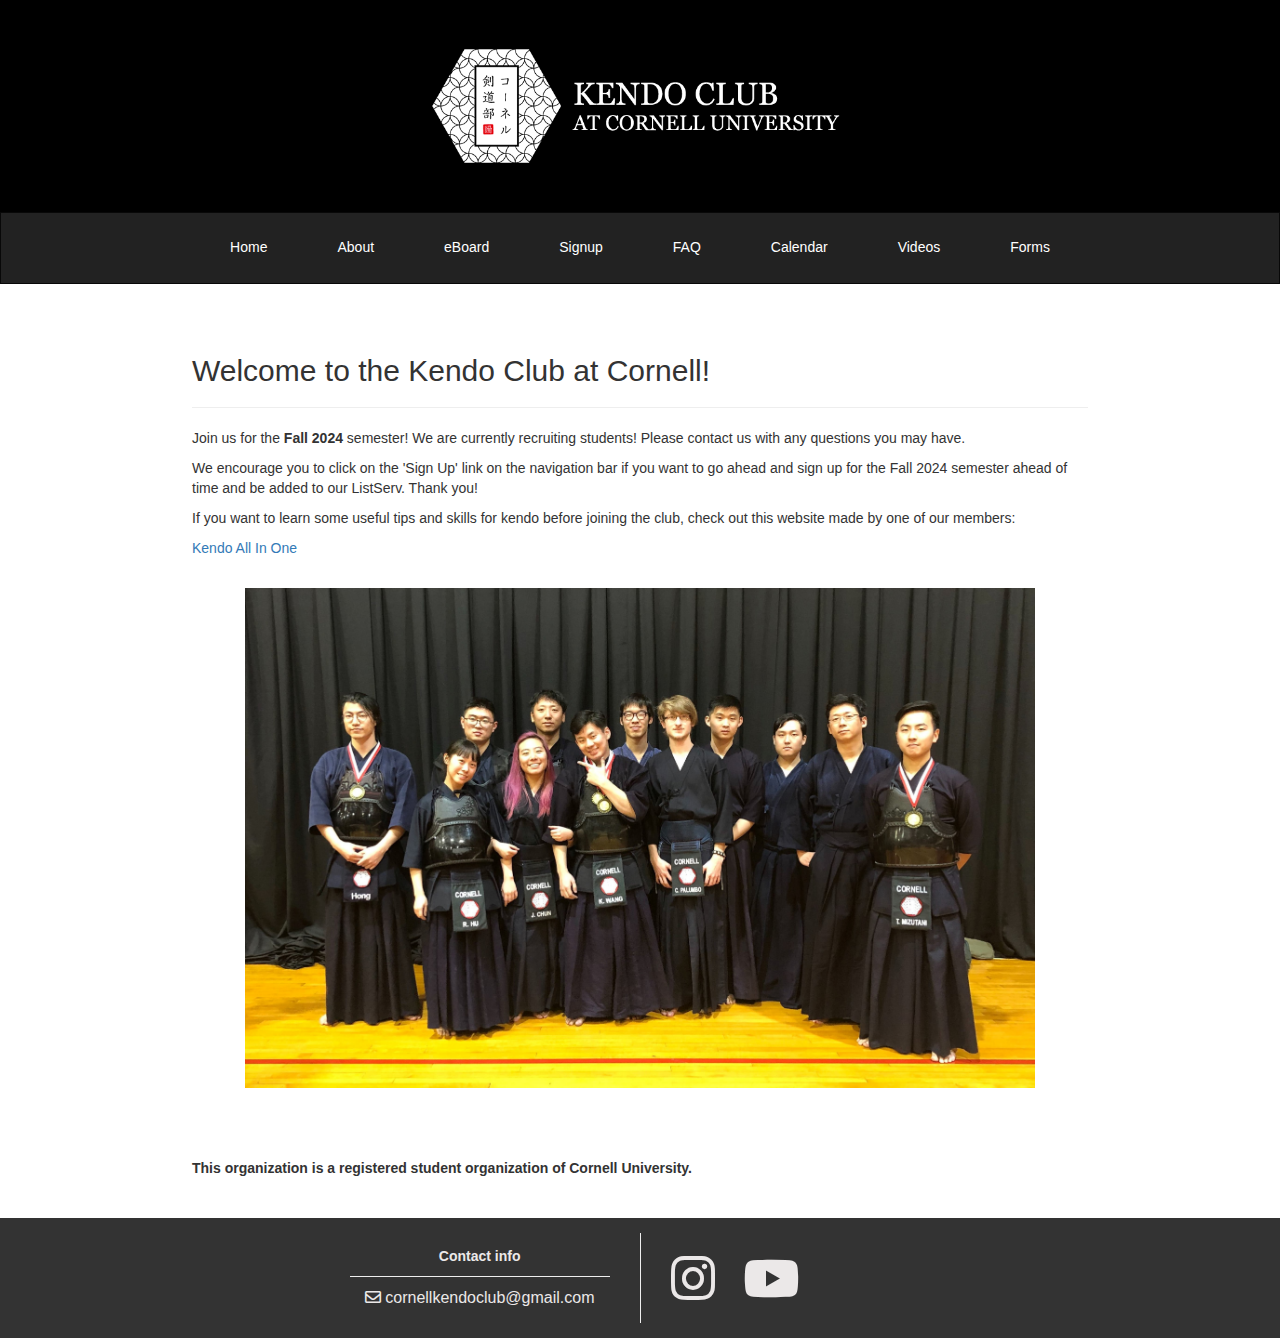
<file: index.html>
<!DOCTYPE html>
<html lang=en>
<head>
	<meta charset=UTF-8>
	<meta name="viewport" content="width=device-width, initial-scale=1">
	<meta name='description' content='Cornell Kendo Club'>
	<meta name='keywords' content='Cornell, kendo, club, Ithaca, martial arts, students, activity'>
	<meta name='theme-color' content='black'>
	<meta name='author' content='MacKenzie Harnett, Jeong Hyun Lee'>
	<link rel="icon" href="images/Favicon_Logos/favicon_image.png">

	<style>
	hr,img{border:0}h2,hr{margin-top:20px}h2,ul{margin-bottom:10px}.navbar,.navbar-toggle,body,header,ul{position:relative}button,footer a,h2{color:inherit}a,footer a{text-decoration:none}html{font-family:sans-serif;-webkit-text-size-adjust:100%;-ms-text-size-adjust:100%}footer,header,main,nav{display:block}a{background-color:transparent;color:#337ab7}b{font-weight:700}img{vertical-align:middle}hr{height:0;-webkit-box-sizing:content-box;-moz-box-sizing:content-box;box-sizing:content-box;margin-bottom:20px;border-top:1px solid #eee}button{margin:0;font:inherit;overflow:visible;text-transform:none;-webkit-appearance:button}button::-moz-focus-inner{padding:0;border:0}.container-fluid,.navbar-collapse{padding-right:15px;padding-left:15px}*,:after,:before{-webkit-box-sizing:border-box;-moz-box-sizing:border-box;box-sizing:border-box}html{font-size:10px}body{margin:0;font-family:"Helvetica Neue",Helvetica,Arial,sans-serif;font-size:14px;line-height:1.42857143;color:#333;background-color:#fff}button,h2{font-family:inherit}button{font-size:inherit;line-height:inherit}h2{font-weight:500;line-height:1.1;font-size:30px}p{margin:0 0 10px}.small{font-size:85%}ul{margin-top:0}.container-fluid{margin-right:auto;margin-left:auto}.collapse{display:none}.navbar{min-height:50px;margin-bottom:20px;border:1px solid transparent}.navbar-collapse{overflow-x:visible;-webkit-overflow-scrolling:touch;border-top:1px solid transparent;-webkit-box-shadow:inset 0 1px 0 rgba(255,255,255,.1);box-shadow:inset 0 1px 0 rgba(255,255,255,.1)}.container-fluid>.navbar-collapse,.container-fluid>.navbar-header{margin-right:-15px;margin-left:-15px}@media (min-width:768px){.navbar{border-radius:4px}.navbar-header{float:left}.navbar-collapse{width:auto;border-top:0;-webkit-box-shadow:none;box-shadow:none}.navbar-collapse.collapse{display:block!important;height:auto!important;padding-bottom:0;overflow:visible!important}.container-fluid>.navbar-collapse,.container-fluid>.navbar-header{margin-right:0;margin-left:0}}.navbar-toggle{float:right;padding:9px 10px;margin-top:8px;margin-right:15px;margin-bottom:8px;background-color:transparent;background-image:none;border:1px solid transparent;border-radius:4px}.navbar-toggle .icon-bar{display:block;width:22px;height:2px;border-radius:1px}.navbar-toggle .icon-bar+.icon-bar{margin-top:4px}@media (min-width:768px){.navbar-toggle{display:none}}.navbar-inverse{background-color:#222;border-color:#080808}.navbar-inverse .navbar-toggle{border-color:#333}.navbar-inverse .navbar-toggle .icon-bar{background-color:#fff}.navbar-inverse .navbar-collapse{border-color:#101010}.container-fluid:after,.container-fluid:before,.navbar-collapse:after,.navbar-collapse:before,.navbar-header:after,.navbar-header:before,.navbar:after,.navbar:before{display:table;content:" "}footer,ul{bottom:0;display:flex}#banner,li a{display:block}.container-fluid:after,.navbar-collapse:after,.navbar-header:after,.navbar:after{clear:both}@-ms-viewport{width:device-width}*{border-radius:0!important;-moz-border-radius:0!important}body,html{width:100%;padding:0}html{height:100%}body{padding-bottom:150px;min-height:100%}header{background-color:#000;padding-top:30px}ul{top:0;height:60px;list-style-type:none;padding:0}li a{font:helvetica;padding:14px 25px;text-decoration:none!important;color:#fff!important}nav li{margin:0;padding:10px;display:table-cell;float:left}footer{margin-bottom:0;padding:10px;position:absolute;width:100%;height:120px;background:#333;align-items:center;justify-content:center}footer hr{width:259.67px}.content{width:70%;max-width:960px;margin:auto}#banner-container{margin-bottom:30px;max-width:600px}#banner{width:80%;max-width:760px;object-fit:contain;margin:auto}.navbar .content{width:auto;display:table}.page-title{color:#333;margin-top:70px}footer.small{display:none}.footer-text{color:#ebe8e8;font-family:Helvetica;margin:10px 0}#email{font-size:12pt}.fa-facebook,.fa-youtube{font-size:30pt}@media (max-width:947px) and (min-width:768px){li a{padding:14px 10px}}@media (max-width:768px){ul{display:block}header{padding-top:15px}#banner{width:100%}#banner-container{margin-bottom:15px}}@media (max-width:620px){footer{display:none}footer.small{display:flex;font-size:14px}footer hr{width:240.44px}#email{font-size:11pt}.fa-facebook,.fa-youtube{font-size:18pt}}
	</style>

	<link rel="preload" href="https://maxcdn.bootstrapcdn.com/bootstrap/3.3.7/css/bootstrap.min.css" as="style" onload="this.onload=null;this.rel='stylesheet'">
	<link rel="preload" href="https://use.fontawesome.com/releases/v5.8.2/css/all.css" as="style" onload="this.onload=null;this.rel='stylesheet'">
	<link rel="preload" href="styles/all.min.css" as="style" onload="this.onload=null;this.rel='stylesheet'">
	<noscript>
		<link rel="stylesheet" type="text/css" href="https://maxcdn.bootstrapcdn.com/bootstrap/3.3.7/css/bootstrap.min.css" integrity="sha384-BVYiiSIFeK1dGmJRAkycuHAHRg32OmUcww7on3RYdg4Va+PmSTsz/K68vbdEjh4u" crossorigin="anonymous">
		<link rel="stylesheet" type="text/css" href="https://use.fontawesome.com/releases/v5.8.2/css/all.css" integrity="sha384-lKuwvrZot6UHsBSfcMvOkWwlCMgc0TaWr+30HWe3a4ltaBwTZhyTEggF5tJv8tbt" crossorigin="anonymous">
		<link rel="stylesheet" type="text/css" href="styles/all.min.css">
	</noscript>
	<script>!function(t){"use strict";t.loadCSS||(t.loadCSS=function(){});var e=loadCSS.relpreload={};if(e.support=function(){var e;try{e=t.document.createElement("link").relList.supports("preload")}catch(t){e=!1}return function(){return e}}(),e.bindMediaToggle=function(t){var e=t.media||"all";function a(){t.media=e}t.addEventListener?t.addEventListener("load",a):t.attachEvent&&t.attachEvent("onload",a),setTimeout(function(){t.rel="stylesheet",t.media="only x"}),setTimeout(a,3e3)},e.poly=function(){if(!e.support())for(var a=t.document.getElementsByTagName("link"),n=0;n<a.length;n++){var o=a[n];"preload"!==o.rel||"style"!==o.getAttribute("as")||o.getAttribute("data-loadcss")||(o.setAttribute("data-loadcss",!0),e.bindMediaToggle(o))}},!e.support()){e.poly();var a=t.setInterval(e.poly,500);t.addEventListener?t.addEventListener("load",function(){e.poly(),t.clearInterval(a)}):t.attachEvent&&t.attachEvent("onload",function(){e.poly(),t.clearInterval(a)})}"undefined"!=typeof exports?exports.loadCSS=loadCSS:t.loadCSS=loadCSS}("undefined"!=typeof global?global:this);
	</script>

	<script type='text/javascript' src="https://ajax.googleapis.com/ajax/libs/jquery/3.3.1/jquery.min.js" defer></script>
	<script src="https://maxcdn.bootstrapcdn.com/bootstrap/3.3.7/js/bootstrap.min.js" integrity="sha384-Tc5IQib027qvyjSMfHjOMaLkfuWVxZxUPnCJA7l2mCWNIpG9mGCD8wGNIcPD7Txa" crossorigin="anonymous" defer></script>

	<meta property="og:title" content="Cornell Kendo Club">
	<meta property="og:type" content="website">
	<meta property="og:url" content="">
	<meta property="og:image" content="images/Favicon_Logos/logo2.png">
    <title>Home | Cornell Kendo Club</title>
</head>

<body>
	<header>
		<div class="content" id='banner-container'>
			<img id="banner" src="images/banner_optimized.png" alt="banner">
		</div>
		<nav class="navbar navbar-inverse">
			<div class="container-fluid">
				<div class="navbar-header">
					<button type="button" class="navbar-toggle" data-toggle="collapse" data-target="#myNavbar">
						<span class="icon-bar"></span>
						<span class="icon-bar"></span>
						<span class="icon-bar"></span>
					</button>
				</div>
				<div class="collapse navbar-collapse" id="myNavbar">
					<div class="content">
						<ul>
							<li><a href="index.html">Home</a></li>
							<li><a href="about.html">About</a></li>
							<li><a href="eboard.html">eBoard</a></li>
							<li><a href="https://forms.gle/M6DQ3hEpgNvjr6v59" target="_blank">Signup</a></li>
							<li><a href="faq.html">FAQ</a></li>
							<li><a href="calendar.html">Calendar</a></li>
							<li><a href="https://www.youtube.com/channel/UC7Iqv7rdZycY0WpknVnVzFQ" target="_blank">Videos</a></li>
							<li><a href="forms.html">Forms</a></li>
						</ul>
					</div>
				</div>
			</div>
		</nav>
	</header>

	<main>
		<div class="content">
			<h2 class="page-title">Welcome to the Kendo Club at Cornell!</h2>

			<hr />
			<p>Join us for the <strong>Fall 2024</strong> semester! We are currently recruiting students! Please contact us with any questions you may have. </p> <!-- Add info about first practice here. Eg: Our first practice will be on <strong>Saturday, September 14th, 10am-12pm at the Appel Commons 303 Multipurpose Room</strong>, we hope to see you all there!-->

			<p>We encourage you to click on the 'Sign Up' link on the navigation bar if you want to go ahead and sign up for the Fall 2024 semester ahead of time and be added to our ListServ. Thank you!</p>
			<p>If you want to learn some useful tips and skills for kendo before joining the club, check out this website made by one of our members:</p>
			<a href = "https://kendoaio.vercel.app">Kendo All In One</a>	
			<b></b>
			<p><img alt="group photo" src="images/group.jpg" style="max-height: 500px; height: 100%; width: 100%; object-fit: contain; margin-top: 30px" /></p>
			<p>&nbsp;</p>
			<p>&nbsp;</p>
			<p><b>This organization is a registered student organization of Cornell University.</b></p>
		</div>
	</main>

	<footer>
        <div class="footer-left">
            <center>
                <p class='footer-text'><b>Contact info</b></p>
                <hr style="margin:10px 0px">
                <p></p>
                <p class='footer-text' id="email"><a href="mailto:cornellkendoclub@gmail.com" target="_blank" data-toggle="tooltip" title="Email" data-placement="left"><i class="far fa-envelope"></i> cornellkendoclub@gmail.com</a></p>
            </center>
        </div>
        <div class="vertical-line">
        </div>
        <div class="footer-right">
			<p class='footer-text'><a href="https://www.instagram.com/cornell_kendo/" target="_blank" data-toggle="tooltip" title="Instagram" data-placement="bottom"><i class="fab fa-instagram" style="font-size:50px;"></i></a>
                <span style="padding-right: 25px"></span><a href="https://www.youtube.com/channel/UC7Iqv7rdZycY0WpknVnVzFQ" target="_blank" data-toggle="tooltip" title="Youtube" data-placement="bottom"><i class="fab fa-youtube" style="font-size:50px;"></i></a>
            </p>
        </div>
    </footer>

    <footer class="small">
        <center>
            <p class='footer-text'><b>Contact info</b></p>
            <hr style="margin:10px 0px">
            <p></p>
            <p class='footer-text' id="email"><a href="mailto:cornellkendoclub@gmail.com" target="_blank" data-toggle="tooltip" title="Email" data-placement="left"><i class="far fa-envelope"></i> cornellkendoclub@gmail.com</a></p>
            <p></p>
			<p class='footer-text'><a href="https://www.instagram.com/cornell_kendo/" target="_blank" data-toggle="tooltip" title="Instagram" data-placement="left"><i class="fab fa-instagram"></i></a>
            <span style="padding-right: 25px"></span><a href="https://www.youtube.com/channel/UC7Iqv7rdZycY0WpknVnVzFQ" target="_blank" data-toggle="tooltip" title="Youtube" data-placement="right"><i class="fab fa-youtube"></i></a>
            <p></p>
						</p>
        </center>
    </footer>
    <script>
        window.addEventListener('DOMContentLoaded', function() {
            $('[data-toggle="tooltip"]').tooltip();
        });
    </script>
</body>
</html>
</file>
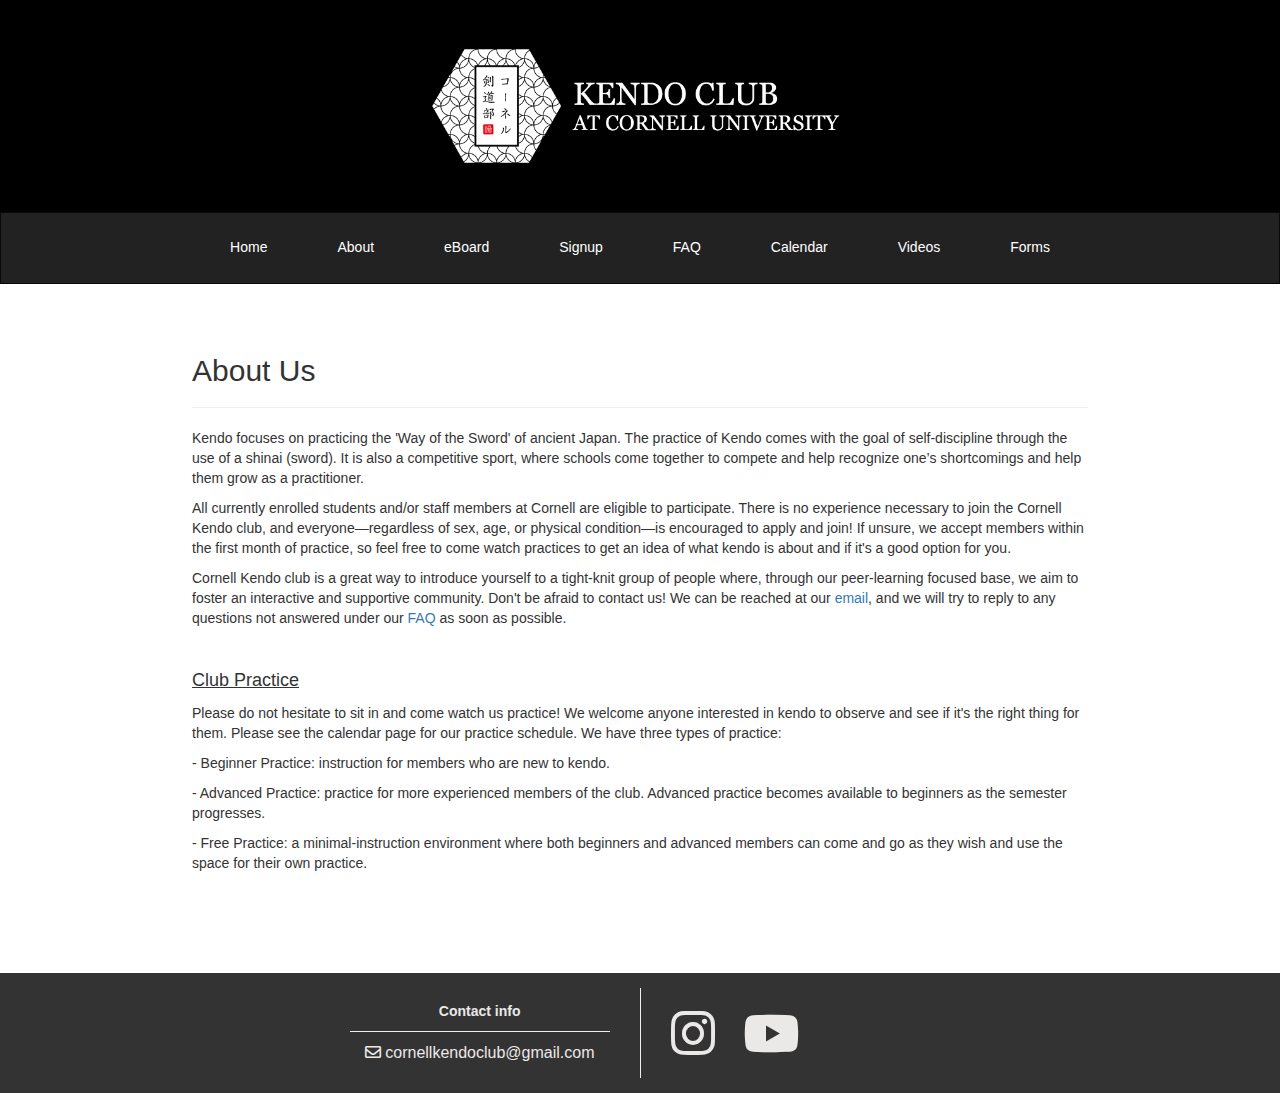
<file: about.html>
<!DOCTYPE html>
<html lang=en>
<head>
    <meta charset=UTF-8>
	<meta name="viewport" content="width=device-width, initial-scale=1">
	<meta name='description' content='Cornell Kendo Club'>
	<meta name='keywords' content='Cornell, kendo, club, Ithaca, martial arts, students, activity'>
	<meta name='theme-color' content='black'>
	<meta name='author' content='MacKenzie Harnett, Jeong Hyun Lee'>
	<link rel="icon" href="images/Favicon_Logos/favicon_image.png">

    <style>
    hr,img{border:0}h2,hr{margin-top:20px}h2,ul{margin-bottom:10px}.navbar,.navbar-toggle,body,header,ul{position:relative}button,footer a,h2{color:inherit}a,footer a{text-decoration:none}html{font-family:sans-serif;-webkit-text-size-adjust:100%;-ms-text-size-adjust:100%}footer,header,main,nav{display:block}a{background-color:transparent;color:#337ab7}b{font-weight:700}img{vertical-align:middle}hr{height:0;-webkit-box-sizing:content-box;-moz-box-sizing:content-box;box-sizing:content-box;margin-bottom:20px;border-top:1px solid #eee}button{margin:0;font:inherit;overflow:visible;text-transform:none;-webkit-appearance:button}button::-moz-focus-inner{padding:0;border:0}.container-fluid,.navbar-collapse{padding-right:15px;padding-left:15px}*,:after,:before{-webkit-box-sizing:border-box;-moz-box-sizing:border-box;box-sizing:border-box}html{font-size:10px}body{margin:0;font-family:"Helvetica Neue",Helvetica,Arial,sans-serif;font-size:14px;line-height:1.42857143;color:#333;background-color:#fff}button,h2{font-family:inherit}button{font-size:inherit;line-height:inherit}h2{font-weight:500;line-height:1.1;font-size:30px}p{margin:0 0 10px}.small{font-size:85%}ul{margin-top:0}.container-fluid{margin-right:auto;margin-left:auto}.collapse{display:none}.navbar{min-height:50px;margin-bottom:20px;border:1px solid transparent}.navbar-collapse{overflow-x:visible;-webkit-overflow-scrolling:touch;border-top:1px solid transparent;-webkit-box-shadow:inset 0 1px 0 rgba(255,255,255,.1);box-shadow:inset 0 1px 0 rgba(255,255,255,.1)}.container-fluid>.navbar-collapse,.container-fluid>.navbar-header{margin-right:-15px;margin-left:-15px}@media (min-width:768px){.navbar{border-radius:4px}.navbar-header{float:left}.navbar-collapse{width:auto;border-top:0;-webkit-box-shadow:none;box-shadow:none}.navbar-collapse.collapse{display:block!important;height:auto!important;padding-bottom:0;overflow:visible!important}.container-fluid>.navbar-collapse,.container-fluid>.navbar-header{margin-right:0;margin-left:0}}.navbar-toggle{float:right;padding:9px 10px;margin-top:8px;margin-right:15px;margin-bottom:8px;background-color:transparent;background-image:none;border:1px solid transparent;border-radius:4px}.navbar-toggle .icon-bar{display:block;width:22px;height:2px;border-radius:1px}.navbar-toggle .icon-bar+.icon-bar{margin-top:4px}@media (min-width:768px){.navbar-toggle{display:none}}.navbar-inverse{background-color:#222;border-color:#080808}.navbar-inverse .navbar-toggle{border-color:#333}.navbar-inverse .navbar-toggle .icon-bar{background-color:#fff}.navbar-inverse .navbar-collapse{border-color:#101010}.container-fluid:after,.container-fluid:before,.navbar-collapse:after,.navbar-collapse:before,.navbar-header:after,.navbar-header:before,.navbar:after,.navbar:before{display:table;content:" "}footer,ul{bottom:0;display:flex}#banner,li a{display:block}.container-fluid:after,.navbar-collapse:after,.navbar-header:after,.navbar:after{clear:both}@-ms-viewport{width:device-width}*{border-radius:0!important;-moz-border-radius:0!important}body,html{width:100%;padding:0}html{height:100%}body{padding-bottom:150px;min-height:100%}header{background-color:#000;padding-top:30px}ul{top:0;height:60px;list-style-type:none;padding:0}li a{font:helvetica;padding:14px 25px;text-decoration:none!important;color:#fff!important}nav li{margin:0;padding:10px;display:table-cell;float:left}footer{margin-bottom:0;padding:10px;position:absolute;width:100%;height:120px;background:#333;align-items:center;justify-content:center}footer hr{width:259.67px}.content{width:70%;max-width:960px;margin:auto}#banner-container{margin-bottom:30px;max-width:600px}#banner{width:80%;max-width:760px;object-fit:contain;margin:auto}.navbar .content{width:auto;display:table}.page-title{color:#333;margin-top:70px}footer.small{display:none}.footer-text{color:#ebe8e8;font-family:Helvetica;margin:10px 0}#email{font-size:12pt}.fa-facebook,.fa-youtube{font-size:30pt}@media (max-width:947px) and (min-width:768px){li a{padding:14px 10px}}@media (max-width:768px){ul{display:block}header{padding-top:15px}#banner{width:100%}#banner-container{margin-bottom:15px}}@media (max-width:620px){footer{display:none}footer.small{display:flex;font-size:14px}footer hr{width:240.44px}#email{font-size:11pt}.fa-facebook,.fa-youtube{font-size:18pt}}
    </style>

    <link rel="preload" href="https://maxcdn.bootstrapcdn.com/bootstrap/3.3.7/css/bootstrap.min.css" as="style" onload="this.onload=null;this.rel='stylesheet'">
	<link rel="preload" href="https://use.fontawesome.com/releases/v5.8.2/css/all.css" as="style" onload="this.onload=null;this.rel='stylesheet'">
	<link rel="preload" href="styles/all.min.css" as="style" onload="this.onload=null;this.rel='stylesheet'">
	<noscript>
		<link rel="stylesheet" type="text/css" href="https://maxcdn.bootstrapcdn.com/bootstrap/3.3.7/css/bootstrap.min.css" integrity="sha384-BVYiiSIFeK1dGmJRAkycuHAHRg32OmUcww7on3RYdg4Va+PmSTsz/K68vbdEjh4u" crossorigin="anonymous">
		<link rel="stylesheet" type="text/css" href="https://use.fontawesome.com/releases/v5.8.2/css/all.css" integrity="sha384-lKuwvrZot6UHsBSfcMvOkWwlCMgc0TaWr+30HWe3a4ltaBwTZhyTEggF5tJv8tbt" crossorigin="anonymous">
		<link rel="stylesheet" type="text/css" href="styles/all.min.css">
	</noscript>
	<script>!function(t){"use strict";t.loadCSS||(t.loadCSS=function(){});var e=loadCSS.relpreload={};if(e.support=function(){var e;try{e=t.document.createElement("link").relList.supports("preload")}catch(t){e=!1}return function(){return e}}(),e.bindMediaToggle=function(t){var e=t.media||"all";function a(){t.media=e}t.addEventListener?t.addEventListener("load",a):t.attachEvent&&t.attachEvent("onload",a),setTimeout(function(){t.rel="stylesheet",t.media="only x"}),setTimeout(a,3e3)},e.poly=function(){if(!e.support())for(var a=t.document.getElementsByTagName("link"),n=0;n<a.length;n++){var o=a[n];"preload"!==o.rel||"style"!==o.getAttribute("as")||o.getAttribute("data-loadcss")||(o.setAttribute("data-loadcss",!0),e.bindMediaToggle(o))}},!e.support()){e.poly();var a=t.setInterval(e.poly,500);t.addEventListener?t.addEventListener("load",function(){e.poly(),t.clearInterval(a)}):t.attachEvent&&t.attachEvent("onload",function(){e.poly(),t.clearInterval(a)})}"undefined"!=typeof exports?exports.loadCSS=loadCSS:t.loadCSS=loadCSS}("undefined"!=typeof global?global:this);
	</script>

	<script type='text/javascript' src="https://ajax.googleapis.com/ajax/libs/jquery/3.3.1/jquery.min.js" defer></script>
	<script src="https://maxcdn.bootstrapcdn.com/bootstrap/3.3.7/js/bootstrap.min.js" integrity="sha384-Tc5IQib027qvyjSMfHjOMaLkfuWVxZxUPnCJA7l2mCWNIpG9mGCD8wGNIcPD7Txa" crossorigin="anonymous" defer></script>

	<meta property="og:title" content="Cornell Kendo Club">
	<meta property="og:type" content="website">
	<meta property="og:url" content="">
	<meta property="og:image" content="images/Favicon_Logos/logo2.png">
    <title>About | Cornell Kendo Club</title>
</head>

<body>
    <header>
        <div class="content" id='banner-container'>
            <img id="banner" src="images/banner_optimized.png" alt="banner">
        </div>
        <nav class="navbar navbar-inverse">
			<div class="container-fluid">
				<div class="navbar-header">
					<button type="button" class="navbar-toggle" data-toggle="collapse" data-target="#myNavbar">
						<span class="icon-bar"></span>
						<span class="icon-bar"></span>
						<span class="icon-bar"></span>
					</button>
				</div>
				<div class="collapse navbar-collapse" id="myNavbar">
					<div class="content">
						<ul>
							<li><a href="index.html">Home</a></li>
							<li><a href="about.html">About</a></li>
							<li><a href="eboard.html">eBoard</a></li>
							<li><a href="https://forms.gle/M6DQ3hEpgNvjr6v59" target="_blank">Signup</a></li>
							<li><a href="faq.html">FAQ</a></li>
                            <li><a href="calendar.html">Calendar</a></li>
							<li><a href="https://www.youtube.com/channel/UC7Iqv7rdZycY0WpknVnVzFQ" target="_blank">Videos</a></li>
							<li><a href="forms.html">Forms</a></li>
						</ul>
					</div>
				</div>
			</div>
		</nav>
    </header>

    <main>
        <div class="content">
            <h2 class="page-title">About Us</h2>

            <hr />
            <p>Kendo focuses on practicing the 'Way of the Sword' of ancient Japan. The practice of Kendo comes with the goal of self-discipline through the use of a shinai (sword). It is also a competitive sport, where schools come together to compete and help recognize one&rsquo;s shortcomings and help them grow as a practitioner.</p>

            <p>All currently enrolled students and/or staff members at Cornell are eligible to participate. There is no experience necessary to join the Cornell Kendo club, and everyone&mdash;regardless of sex, age, or physical condition&mdash;is encouraged to apply and join! If unsure, we accept members within the first month of practice, so feel free to come watch practices to get an idea of what kendo is about and if it's a good option for you.</p>

            <p>Cornell Kendo club is a great way to introduce yourself to a tight-knit group of people where, through our peer-learning focused base, we aim to foster an interactive and supportive community. Don't be afraid to contact us! We can be reached at our <a href="mailto:cornellkendoclub@gmail.com">email</a>, and we will try to reply to any questions not answered under our <a href="faq.html">FAQ</a> as soon as possible.</p>

            <p>&nbsp;</p>

            <p><span style="font-size:18px;text-decoration:underline;">Club Practice</span></p>

            <p>Please do not hesitate to sit in and come watch us practice! We welcome anyone interested in kendo to observe and see if it's the right thing for them. 
                Please see the calendar page for our practice schedule. We have three types of practice: 
            </p>
            <p>- Beginner Practice: instruction for members who are new to kendo.</p>
            <p>- Advanced Practice: practice for more experienced members of the club. Advanced practice becomes available to beginners as the semester progresses.</p>
            <p>- Free Practice: a minimal-instruction environment where both beginners and advanced members can come and go as they wish and use the space for their own practice.</p>
            
                

            <!-- Put information about first practice of the semester here -->

            <p>&nbsp;</p>


            <p>&nbsp;</p>
        </div>
    </main>

    <footer>
        <div class="footer-left">
            <center>
                <p class='footer-text'><b>Contact info</b></p>
                <hr style="margin:10px 0px">
                <p></p>
                <p class='footer-text' id="email"><a href="mailto:cornellkendoclub@gmail.com" target="_blank" data-toggle="tooltip" title="Email" data-placement="left"><i class="far fa-envelope"></i> cornellkendoclub@gmail.com</a></p>
            </center>
        </div>
        <div class="vertical-line">
        </div>
        <div class="footer-right">
            <p class='footer-text'><a href="https://www.instagram.com/cornell_kendo/" target="_blank" data-toggle="tooltip" title="Instagram" data-placement="bottom"><i class="fab fa-instagram" style="font-size:50px;"></i></a>
                <span style="padding-right: 25px"></span><a href="https://www.youtube.com/channel/UC7Iqv7rdZycY0WpknVnVzFQ" target="_blank" data-toggle="tooltip" title="Youtube" data-placement="bottom"><i class="fab fa-youtube" style="font-size:50px;"></i></a>
            </p>
        </div>
    </footer>

    <footer class="small">
        <center>
            <p class='footer-text'><b>Contact info</b></p>
            <hr style="margin:10px 0px">
            <p></p>
            <p class='footer-text' id="email"><a href="mailto:cornellkendoclub@gmail.com" target="_blank" data-toggle="tooltip" title="Email" data-placement="left"><i class="far fa-envelope"></i> cornellkendoclub@gmail.com</a></p>
            <p></p>
            <p class='footer-text'><a href="https://www.instagram.com/cornell_kendo/" target="_blank" data-toggle="tooltip" title="Instagram" data-placement="left"><i class="fab fa-instagram"></i></a>
            <span style="padding-right: 25px"></span><a href="https://www.youtube.com/channel/UC7Iqv7rdZycY0WpknVnVzFQ" target="_blank" data-toggle="tooltip" title="Youtube" data-placement="right"><i class="fab fa-youtube"></i></a>
            </p>
        </center>
    </footer>
    <script>
        window.addEventListener('DOMContentLoaded', function() {
            $('[data-toggle="tooltip"]').tooltip();
        });
    </script>
</body>
</html>
</file>
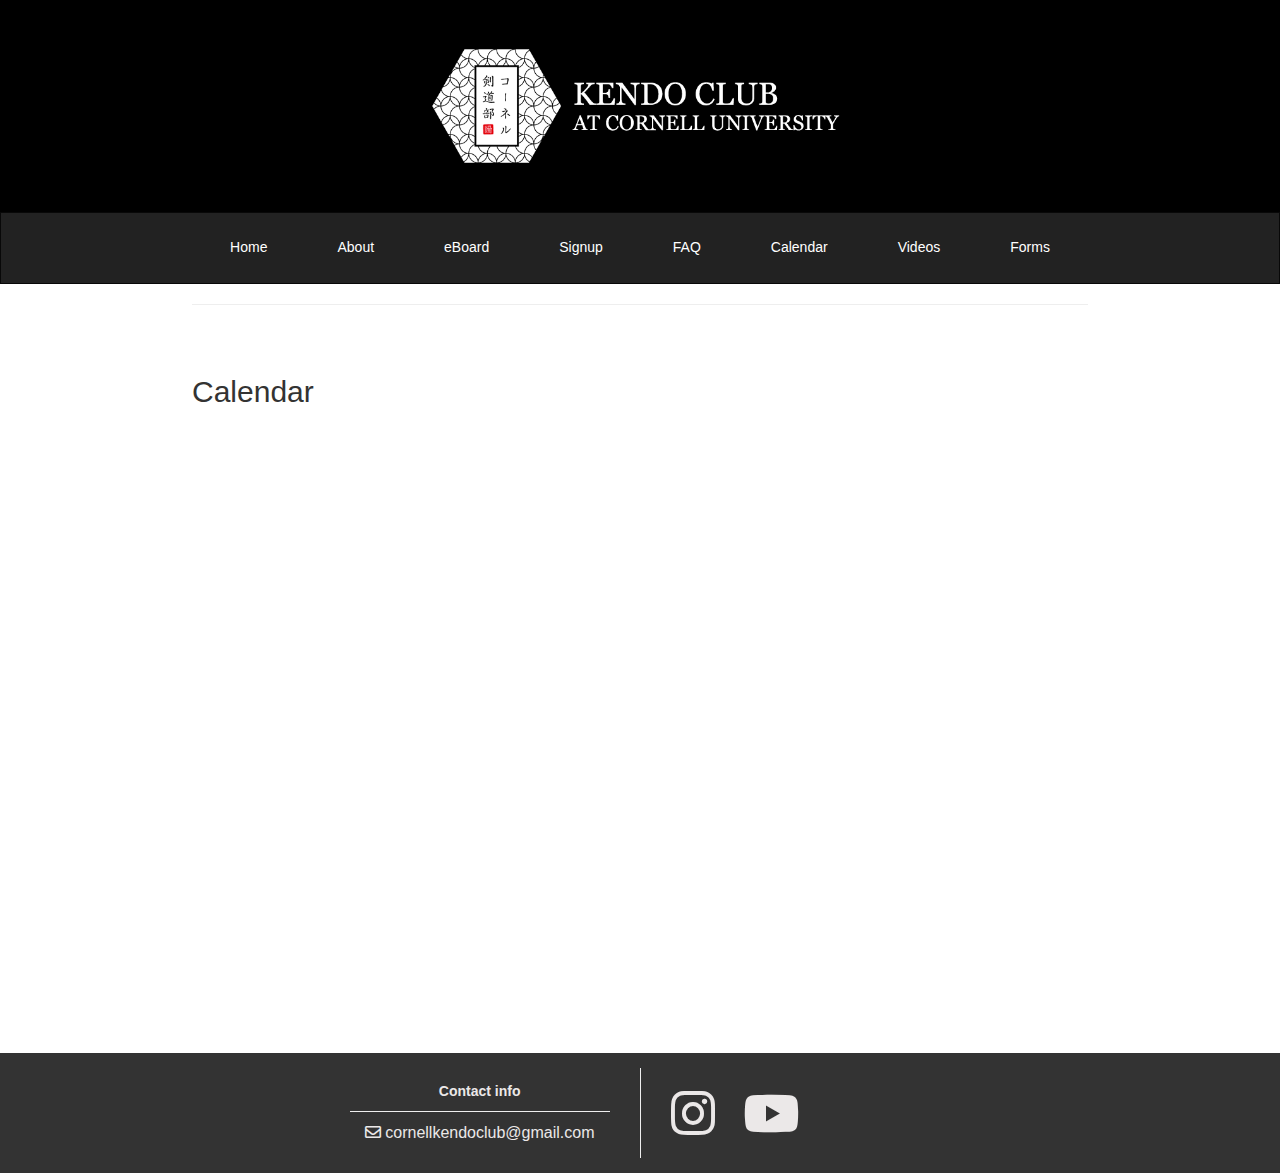
<file: calendar.html>
<!DOCTYPE html>
<html lang=en>
<head>
    <meta charset=UTF-8>
	<meta name="viewport" content="width=device-width, initial-scale=1">
	<meta name='description' content='Cornell Kendo Club'>
	<meta name='keywords' content='Cornell, kendo, club, Ithaca, martial arts, students, activity'>
	<meta name='theme-color' content='black'>
	<meta name='author' content='MacKenzie Harnett, Jeong Hyun Lee'>
	<link rel="icon" href="images/Favicon_Logos/favicon_image.png">

    <style>
    hr,img{border:0}h2,hr{margin-top:20px}h2,ul{margin-bottom:10px}.navbar,.navbar-toggle,body,header,ul{position:relative}button,footer a,h2{color:inherit}a,footer a{text-decoration:none}html{font-family:sans-serif;-webkit-text-size-adjust:100%;-ms-text-size-adjust:100%}footer,header,main,nav{display:block}a{background-color:transparent;color:#337ab7}b{font-weight:700}img{vertical-align:middle}hr{height:0;-webkit-box-sizing:content-box;-moz-box-sizing:content-box;box-sizing:content-box;margin-bottom:20px;border-top:1px solid #eee}button{margin:0;font:inherit;overflow:visible;text-transform:none;-webkit-appearance:button}button::-moz-focus-inner{padding:0;border:0}.container-fluid,.navbar-collapse{padding-right:15px;padding-left:15px}*,:after,:before{-webkit-box-sizing:border-box;-moz-box-sizing:border-box;box-sizing:border-box}html{font-size:10px}body{margin:0;font-family:"Helvetica Neue",Helvetica,Arial,sans-serif;font-size:14px;line-height:1.42857143;color:#333;background-color:#fff}button,h2{font-family:inherit}button{font-size:inherit;line-height:inherit}h2{font-weight:500;line-height:1.1;font-size:30px}p{margin:0 0 10px}.small{font-size:85%}ul{margin-top:0}.container-fluid{margin-right:auto;margin-left:auto}.collapse{display:none}.navbar{min-height:50px;margin-bottom:20px;border:1px solid transparent}.navbar-collapse{overflow-x:visible;-webkit-overflow-scrolling:touch;border-top:1px solid transparent;-webkit-box-shadow:inset 0 1px 0 rgba(255,255,255,.1);box-shadow:inset 0 1px 0 rgba(255,255,255,.1)}.container-fluid>.navbar-collapse,.container-fluid>.navbar-header{margin-right:-15px;margin-left:-15px}@media (min-width:768px){.navbar{border-radius:4px}.navbar-header{float:left}.navbar-collapse{width:auto;border-top:0;-webkit-box-shadow:none;box-shadow:none}.navbar-collapse.collapse{display:block!important;height:auto!important;padding-bottom:0;overflow:visible!important}.container-fluid>.navbar-collapse,.container-fluid>.navbar-header{margin-right:0;margin-left:0}}.navbar-toggle{float:right;padding:9px 10px;margin-top:8px;margin-right:15px;margin-bottom:8px;background-color:transparent;background-image:none;border:1px solid transparent;border-radius:4px}.navbar-toggle .icon-bar{display:block;width:22px;height:2px;border-radius:1px}.navbar-toggle .icon-bar+.icon-bar{margin-top:4px}@media (min-width:768px){.navbar-toggle{display:none}}.navbar-inverse{background-color:#222;border-color:#080808}.navbar-inverse .navbar-toggle{border-color:#333}.navbar-inverse .navbar-toggle .icon-bar{background-color:#fff}.navbar-inverse .navbar-collapse{border-color:#101010}.container-fluid:after,.container-fluid:before,.navbar-collapse:after,.navbar-collapse:before,.navbar-header:after,.navbar-header:before,.navbar:after,.navbar:before{display:table;content:" "}footer,ul{bottom:0;display:flex}#banner,li a{display:block}.container-fluid:after,.navbar-collapse:after,.navbar-header:after,.navbar:after{clear:both}@-ms-viewport{width:device-width}*{border-radius:0!important;-moz-border-radius:0!important}body,html{width:100%;padding:0}html{height:100%}body{padding-bottom:150px;min-height:100%}header{background-color:#000;padding-top:30px}ul{top:0;height:60px;list-style-type:none;padding:0}li a{font:helvetica;padding:14px 25px;text-decoration:none!important;color:#fff!important}nav li{margin:0;padding:10px;display:table-cell;float:left}footer{margin-bottom:0;padding:10px;position:absolute;width:100%;height:120px;background:#333;align-items:center;justify-content:center}footer hr{width:259.67px}.content{width:70%;max-width:960px;margin:auto}#banner-container{margin-bottom:30px;max-width:600px}#banner{width:80%;max-width:760px;object-fit:contain;margin:auto}.navbar .content{width:auto;display:table}.page-title{color:#333;margin-top:70px}footer.small{display:none}.footer-text{color:#ebe8e8;font-family:Helvetica;margin:10px 0}#email{font-size:12pt}.fa-facebook,.fa-youtube{font-size:30pt}@media (max-width:947px) and (min-width:768px){li a{padding:14px 10px}}@media (max-width:768px){ul{display:block}header{padding-top:15px}#banner{width:100%}#banner-container{margin-bottom:15px}}@media (max-width:620px){footer{display:none}footer.small{display:flex;font-size:14px}footer hr{width:240.44px}#email{font-size:11pt}.fa-facebook,.fa-youtube{font-size:18pt}}
    </style>

    <link rel="preload" href="https://maxcdn.bootstrapcdn.com/bootstrap/3.3.7/css/bootstrap.min.css" as="style" onload="this.onload=null;this.rel='stylesheet'">
	<link rel="preload" href="https://use.fontawesome.com/releases/v5.8.2/css/all.css" as="style" onload="this.onload=null;this.rel='stylesheet'">
	<link rel="preload" href="styles/all.min.css" as="style" onload="this.onload=null;this.rel='stylesheet'">
	<noscript>
		<link rel="stylesheet" type="text/css" href="https://maxcdn.bootstrapcdn.com/bootstrap/3.3.7/css/bootstrap.min.css" integrity="sha384-BVYiiSIFeK1dGmJRAkycuHAHRg32OmUcww7on3RYdg4Va+PmSTsz/K68vbdEjh4u" crossorigin="anonymous">
		<link rel="stylesheet" type="text/css" href="https://use.fontawesome.com/releases/v5.8.2/css/all.css" integrity="sha384-lKuwvrZot6UHsBSfcMvOkWwlCMgc0TaWr+30HWe3a4ltaBwTZhyTEggF5tJv8tbt" crossorigin="anonymous">
		<link rel="stylesheet" type="text/css" href="styles/all.min.css">
	</noscript>
	<script>!function(t){"use strict";t.loadCSS||(t.loadCSS=function(){});var e=loadCSS.relpreload={};if(e.support=function(){var e;try{e=t.document.createElement("link").relList.supports("preload")}catch(t){e=!1}return function(){return e}}(),e.bindMediaToggle=function(t){var e=t.media||"all";function a(){t.media=e}t.addEventListener?t.addEventListener("load",a):t.attachEvent&&t.attachEvent("onload",a),setTimeout(function(){t.rel="stylesheet",t.media="only x"}),setTimeout(a,3e3)},e.poly=function(){if(!e.support())for(var a=t.document.getElementsByTagName("link"),n=0;n<a.length;n++){var o=a[n];"preload"!==o.rel||"style"!==o.getAttribute("as")||o.getAttribute("data-loadcss")||(o.setAttribute("data-loadcss",!0),e.bindMediaToggle(o))}},!e.support()){e.poly();var a=t.setInterval(e.poly,500);t.addEventListener?t.addEventListener("load",function(){e.poly(),t.clearInterval(a)}):t.attachEvent&&t.attachEvent("onload",function(){e.poly(),t.clearInterval(a)})}"undefined"!=typeof exports?exports.loadCSS=loadCSS:t.loadCSS=loadCSS}("undefined"!=typeof global?global:this);
	</script>

	<script type='text/javascript' src="https://ajax.googleapis.com/ajax/libs/jquery/3.3.1/jquery.min.js" defer></script>
	<script src="https://maxcdn.bootstrapcdn.com/bootstrap/3.3.7/js/bootstrap.min.js" integrity="sha384-Tc5IQib027qvyjSMfHjOMaLkfuWVxZxUPnCJA7l2mCWNIpG9mGCD8wGNIcPD7Txa" crossorigin="anonymous" defer></script>

	<meta property="og:title" content="Cornell Kendo Club">
	<meta property="og:type" content="website">
	<meta property="og:url" content="">
	<meta property="og:image" content="images/Favicon_Logos/logo2.png">
    <title>About | Cornell Kendo Club</title>
</head>

<body>
    <header>
        <div class="content" id='banner-container'>
            <img id="banner" src="images/banner_optimized.png" alt="banner">
        </div>
        <nav class="navbar navbar-inverse">
			<div class="container-fluid">
				<div class="navbar-header">
					<button type="button" class="navbar-toggle" data-toggle="collapse" data-target="#myNavbar">
						<span class="icon-bar"></span>
						<span class="icon-bar"></span>
						<span class="icon-bar"></span>
					</button>
				</div>
				<div class="collapse navbar-collapse" id="myNavbar">
					<div class="content">
						<ul>
							<li><a href="index.html">Home</a></li>
							<li><a href="about.html">About</a></li>
							<li><a href="eboard.html">eBoard</a></li>
							<li><a href="https://forms.gle/M6DQ3hEpgNvjr6v59" target="_blank">Signup</a></li>
							<li><a href="faq.html">FAQ</a></li>
                            <li><a href="calendar.html">Calendar</a></li>
							<li><a href="https://www.youtube.com/channel/UC7Iqv7rdZycY0WpknVnVzFQ" target="_blank">Videos</a></li>
							<li><a href="forms.html">Forms</a></li>
						</ul>
					</div>
				</div>
			</div>
		</nav>
    </header>

    <main>
        <div class="content">
            <hr />
            <h2 class="page-title">Calendar</h2>
            <iframe src="https://calendar.google.com/calendar/embed?src=c_13743f54196ea2f44c22b2b7bbb197336b77baf863605a4d93f4272b856306f7%40group.calendar.google.com&ctz=America%2FNew_York" style="border: 0" width="800" height="600" frameborder="0" scrolling="no"></iframe>
        </div>
    </main>

    <footer>
        <div class="footer-left">
            <center>
                <p class='footer-text'><b>Contact info</b></p>
                <hr style="margin:10px 0px">
                <p></p>
                <p class='footer-text' id="email"><a href="mailto:cornellkendoclub@gmail.com" target="_blank" data-toggle="tooltip" title="Email" data-placement="left"><i class="far fa-envelope"></i> cornellkendoclub@gmail.com</a></p>
            </center>
        </div>
        <div class="vertical-line">
        </div>
        <div class="footer-right">
            <p class='footer-text'><a href="https://www.instagram.com/cornell_kendo/" target="_blank" data-toggle="tooltip" title="Instagram" data-placement="bottom"><i class="fab fa-instagram" style="font-size:50px;"></i></a>
                <span style="padding-right: 25px"></span><a href="https://www.youtube.com/channel/UC7Iqv7rdZycY0WpknVnVzFQ" target="_blank" data-toggle="tooltip" title="Youtube" data-placement="bottom"><i class="fab fa-youtube" style="font-size:50px;"></i></a>
            </p>
        </div>
    </footer>

    <footer class="small">
        <center>
            <p class='footer-text'><b>Contact info</b></p>
            <hr style="margin:10px 0px">
            <p></p>
            <p class='footer-text' id="email"><a href="mailto:cornellkendoclub@gmail.com" target="_blank" data-toggle="tooltip" title="Email" data-placement="left"><i class="far fa-envelope"></i> cornellkendoclub@gmail.com</a></p>
            <p></p>
            <p class='footer-text'><a href="https://www.instagram.com/cornell_kendo/" target="_blank" data-toggle="tooltip" title="Instagram" data-placement="left"><i class="fab fa-instagram"></i></a>
            <span style="padding-right: 25px"></span><a href="https://www.youtube.com/channel/UC7Iqv7rdZycY0WpknVnVzFQ" target="_blank" data-toggle="tooltip" title="Youtube" data-placement="right"><i class="fab fa-youtube"></i></a>
            </p>
        </center>
    </footer>
    <script>
        window.addEventListener('DOMContentLoaded', function() {
            $('[data-toggle="tooltip"]').tooltip();
        });
    </script>
</body>
</html>
</file>
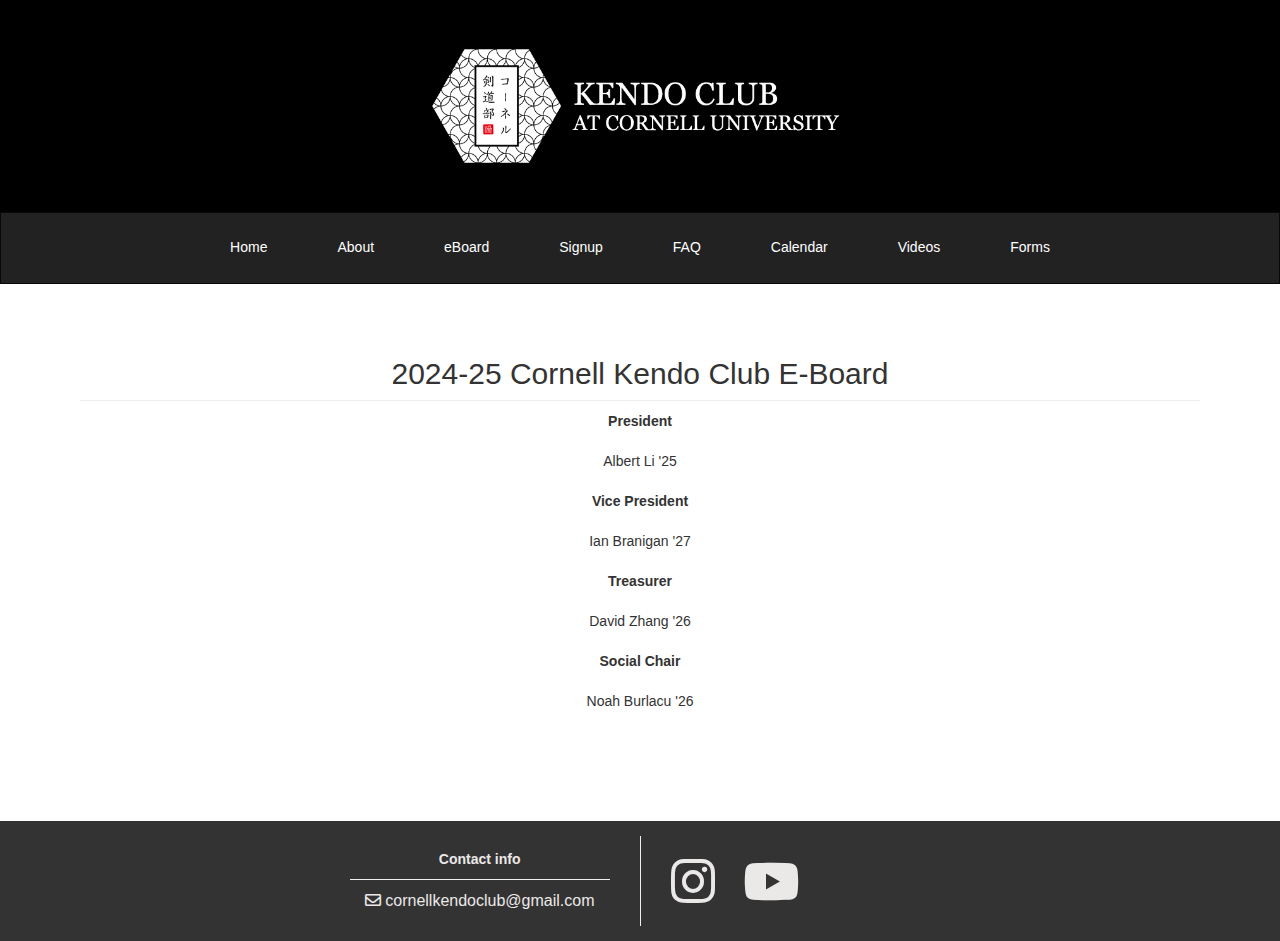
<file: eboard.html>
<!DOCTYPE html>
<html lang=en>
<head>
    <meta charset=UTF-8>
	<meta name="viewport" content="width=device-width, initial-scale=1">
	<meta name='description' content='Cornell Kendo Club'>
	<meta name='keywords' content='Cornell, kendo, club, Ithaca, martial arts, students, activity'>
	<meta name='theme-color' content='black'>
	<meta name='author' content='MacKenzie Harnett, Jeong Hyun Lee'>
	<link rel="icon" href="images/Favicon_Logos/favicon_image.png">

    <style>
    hr,img{border:0}h2,hr{margin-top:20px}h2,ul{margin-bottom:10px}.navbar,.navbar-toggle,body,header,ul{position:relative}button,footer a,h2{color:inherit}a,footer a{text-decoration:none}html{font-family:sans-serif;-webkit-text-size-adjust:100%;-ms-text-size-adjust:100%}footer,header,main,nav{display:block}a{background-color:transparent;color:#337ab7}b{font-weight:700}img{vertical-align:middle}hr{height:0;-webkit-box-sizing:content-box;-moz-box-sizing:content-box;box-sizing:content-box;margin-bottom:20px;border-top:1px solid #eee}button{margin:0;font:inherit;overflow:visible;text-transform:none;-webkit-appearance:button}button::-moz-focus-inner{padding:0;border:0}.container-fluid,.navbar-collapse{padding-right:15px;padding-left:15px}*,:after,:before{-webkit-box-sizing:border-box;-moz-box-sizing:border-box;box-sizing:border-box}html{font-size:10px}body{margin:0;font-family:"Helvetica Neue",Helvetica,Arial,sans-serif;font-size:14px;line-height:1.42857143;color:#333;background-color:#fff}button,h2{font-family:inherit}button{font-size:inherit;line-height:inherit}h2{font-weight:500;line-height:1.1;font-size:30px}p{margin:0 0 10px}.small{font-size:85%}ul{margin-top:0}.container-fluid{margin-right:auto;margin-left:auto}.collapse{display:none}.navbar{min-height:50px;margin-bottom:20px;border:1px solid transparent}.navbar-collapse{overflow-x:visible;-webkit-overflow-scrolling:touch;border-top:1px solid transparent;-webkit-box-shadow:inset 0 1px 0 rgba(255,255,255,.1);box-shadow:inset 0 1px 0 rgba(255,255,255,.1)}.container-fluid>.navbar-collapse,.container-fluid>.navbar-header{margin-right:-15px;margin-left:-15px}@media (min-width:768px){.navbar{border-radius:4px}.navbar-header{float:left}.navbar-collapse{width:auto;border-top:0;-webkit-box-shadow:none;box-shadow:none}.navbar-collapse.collapse{display:block!important;height:auto!important;padding-bottom:0;overflow:visible!important}.container-fluid>.navbar-collapse,.container-fluid>.navbar-header{margin-right:0;margin-left:0}}.navbar-toggle{float:right;padding:9px 10px;margin-top:8px;margin-right:15px;margin-bottom:8px;background-color:transparent;background-image:none;border:1px solid transparent;border-radius:4px}.navbar-toggle .icon-bar{display:block;width:22px;height:2px;border-radius:1px}.navbar-toggle .icon-bar+.icon-bar{margin-top:4px}@media (min-width:768px){.navbar-toggle{display:none}}.navbar-inverse{background-color:#222;border-color:#080808}.navbar-inverse .navbar-toggle{border-color:#333}.navbar-inverse .navbar-toggle .icon-bar{background-color:#fff}.navbar-inverse .navbar-collapse{border-color:#101010}.container-fluid:after,.container-fluid:before,.navbar-collapse:after,.navbar-collapse:before,.navbar-header:after,.navbar-header:before,.navbar:after,.navbar:before{display:table;content:" "}footer,ul{bottom:0;display:flex}#banner,li a{display:block}.container-fluid:after,.navbar-collapse:after,.navbar-header:after,.navbar:after{clear:both}@-ms-viewport{width:device-width}*{border-radius:0!important;-moz-border-radius:0!important}body,html{width:100%;padding:0}html{height:100%}body{padding-bottom:150px;min-height:100%}header{background-color:#000;padding-top:30px}ul{top:0;height:60px;list-style-type:none;padding:0}li a{font:helvetica;padding:14px 25px;text-decoration:none!important;color:#fff!important}nav li{margin:0;padding:10px;display:table-cell;float:left}footer{margin-bottom:0;padding:10px;position:absolute;width:100%;height:120px;background:#333;align-items:center;justify-content:center}footer hr{width:259.67px}.content{width:70%;max-width:960px;margin:auto}#banner-container{margin-bottom:30px;max-width:600px}#banner{width:80%;max-width:760px;object-fit:contain;margin:auto}.navbar .content{width:auto;display:table}.page-title{color:#333;margin-top:70px}footer.small{display:none}.footer-text{color:#ebe8e8;font-family:Helvetica;margin:10px 0}#email{font-size:12pt}.fa-facebook,.fa-youtube{font-size:30pt}@media (max-width:947px) and (min-width:768px){li a{padding:14px 10px}}@media (max-width:768px){ul{display:block}header{padding-top:15px}#banner{width:100%}#banner-container{margin-bottom:15px}}@media (max-width:620px){footer{display:none}footer.small{display:flex;font-size:14px}footer hr{width:240.44px}#email{font-size:11pt}.fa-facebook,.fa-youtube{font-size:18pt}}
    </style>

    <link rel="preload" href="https://maxcdn.bootstrapcdn.com/bootstrap/3.3.7/css/bootstrap.min.css" as="style" onload="this.onload=null;this.rel='stylesheet'">
	<link rel="preload" href="https://use.fontawesome.com/releases/v5.8.2/css/all.css" as="style" onload="this.onload=null;this.rel='stylesheet'">
	<link rel="preload" href="styles/all.min.css" as="style" onload="this.onload=null;this.rel='stylesheet'">
	<noscript>
		<link rel="stylesheet" type="text/css" href="https://maxcdn.bootstrapcdn.com/bootstrap/3.3.7/css/bootstrap.min.css" integrity="sha384-BVYiiSIFeK1dGmJRAkycuHAHRg32OmUcww7on3RYdg4Va+PmSTsz/K68vbdEjh4u" crossorigin="anonymous">
		<link rel="stylesheet" type="text/css" href="https://use.fontawesome.com/releases/v5.8.2/css/all.css" integrity="sha384-lKuwvrZot6UHsBSfcMvOkWwlCMgc0TaWr+30HWe3a4ltaBwTZhyTEggF5tJv8tbt" crossorigin="anonymous">
		<link rel="stylesheet" type="text/css" href="styles/all.min.css">
	</noscript>
	<script>!function(t){"use strict";t.loadCSS||(t.loadCSS=function(){});var e=loadCSS.relpreload={};if(e.support=function(){var e;try{e=t.document.createElement("link").relList.supports("preload")}catch(t){e=!1}return function(){return e}}(),e.bindMediaToggle=function(t){var e=t.media||"all";function a(){t.media=e}t.addEventListener?t.addEventListener("load",a):t.attachEvent&&t.attachEvent("onload",a),setTimeout(function(){t.rel="stylesheet",t.media="only x"}),setTimeout(a,3e3)},e.poly=function(){if(!e.support())for(var a=t.document.getElementsByTagName("link"),n=0;n<a.length;n++){var o=a[n];"preload"!==o.rel||"style"!==o.getAttribute("as")||o.getAttribute("data-loadcss")||(o.setAttribute("data-loadcss",!0),e.bindMediaToggle(o))}},!e.support()){e.poly();var a=t.setInterval(e.poly,500);t.addEventListener?t.addEventListener("load",function(){e.poly(),t.clearInterval(a)}):t.attachEvent&&t.attachEvent("onload",function(){e.poly(),t.clearInterval(a)})}"undefined"!=typeof exports?exports.loadCSS=loadCSS:t.loadCSS=loadCSS}("undefined"!=typeof global?global:this);
	</script>

	<script type='text/javascript' src="https://ajax.googleapis.com/ajax/libs/jquery/3.3.1/jquery.min.js" defer></script>
	<script src="https://maxcdn.bootstrapcdn.com/bootstrap/3.3.7/js/bootstrap.min.js" integrity="sha384-Tc5IQib027qvyjSMfHjOMaLkfuWVxZxUPnCJA7l2mCWNIpG9mGCD8wGNIcPD7Txa" crossorigin="anonymous" defer></script>

	<meta property="og:title" content="Cornell Kendo Club">
	<meta property="og:type" content="website">
	<meta property="og:url" content="">
	<meta property="og:image" content="images/Favicon_Logos/logo2.png">
    <title>E-Board | Cornell Kendo Club</title>
</head>

<body>
    <header>
        <div class="content" id='banner-container'>
            <img id="banner" src="images/banner_optimized.png" alt="banner">
        </div>
        <nav class="navbar navbar-inverse">
			<div class="container-fluid">
				<div class="navbar-header">
					<button type="button" class="navbar-toggle" data-toggle="collapse" data-target="#myNavbar">
						<span class="icon-bar"></span>
						<span class="icon-bar"></span>
						<span class="icon-bar"></span>
					</button>
				</div>
				<div class="collapse navbar-collapse" id="myNavbar">
					<div class="content">
						<ul>
							<li><a href="index.html">Home</a></li>
							<li><a href="about.html">About</a></li>
							<li><a href="eboard.html">eBoard</a></li>
							<li><a href="https://forms.gle/M6DQ3hEpgNvjr6v59" target="_blank">Signup</a></li>
							<li><a href="faq.html">FAQ</a></li>
                            <li><a href="calendar.html">Calendar</a></li>
							<li><a href="https://www.youtube.com/channel/UC7Iqv7rdZycY0WpknVnVzFQ" target="_blank">Videos</a></li>
							<li><a href="forms.html">Forms</a></li>
						</ul>
					</div>
				</div>
			</div>
		</nav>
    </header>

    <main>
        <h2 align="center">&nbsp;</h2>

        <h2 align="center">2024-25 Cornell Kendo Club E-Board</h2>

        <hr style="margin:10px 80px;" />
        <center><b>President</b><br/>&nbsp;</center>

        <center>Albert Li &#39;25<br/>&nbsp;</center>

        <center><b>Vice President</b><br/>&nbsp;</center>

        <center>Ian Branigan &#39;27<br/>&nbsp;</center>

        <center><b>Treasurer</b><br/>&nbsp;</center>

        <center>David Zhang &#39;26<br/>&nbsp;</center>

        <center><b>Social Chair</b><br/>&nbsp;</center>

        <center style="margin-bottom:80px;">Noah Burlacu &#39;26</center>

    </main>

    <footer>
        <div class="footer-left">
            <center>
                <p class='footer-text'><b>Contact info</b></p>
                <hr style="margin:10px 0px">
                <p></p>
                <p class='footer-text' id="email"><a href="mailto:cornellkendoclub@gmail.com" target="_blank" data-toggle="tooltip" title="Email" data-placement="left"><i class="far fa-envelope"></i> cornellkendoclub@gmail.com</a></p>
            </center>
        </div>
        <div class="vertical-line">
        </div>
        <div class="footer-right">
            <p class='footer-text'><a href="https://www.instagram.com/cornell_kendo/" target="_blank" data-toggle="tooltip" title="Instagram" data-placement="bottom"><i class="fab fa-instagram" style="font-size:50px;"></i></a>
                <span style="padding-right: 25px"></span><a href="https://www.youtube.com/channel/UC7Iqv7rdZycY0WpknVnVzFQ" target="_blank" data-toggle="tooltip" title="Youtube" data-placement="bottom"><i class="fab fa-youtube" style="font-size:50px;"></i></a>
            </p>
        </div>
    </footer>

    <footer class="small">
        <center>
            <p class='footer-text'><b>Contact info</b></p>
            <hr style="margin:10px 0px">
            <p></p>
            <p class='footer-text' id="email"><a href="mailto:cornellkendoclub@gmail.com" target="_blank" data-toggle="tooltip" title="Email" data-placement="left"><i class="far fa-envelope"></i> cornellkendoclub@gmail.com</a></p>
            <p></p>
            <p class='footer-text'><a href="https://www.instagram.com/cornell_kendo/" target="_blank" data-toggle="tooltip" title="Instagram" data-placement="left"><i class="fab fa-instagram"></i></a>
            <span style="padding-right: 25px"></span><a href="https://www.youtube.com/channel/UC7Iqv7rdZycY0WpknVnVzFQ" target="_blank" data-toggle="tooltip" title="Youtube" data-placement="right"><i class="fab fa-youtube"></i></a>
            </p>
        </center>
    </footer>
    <script>
        window.addEventListener('DOMContentLoaded', function() {
            $('[data-toggle="tooltip"]').tooltip();
        });
    </script>
</body>
</html>
</file>
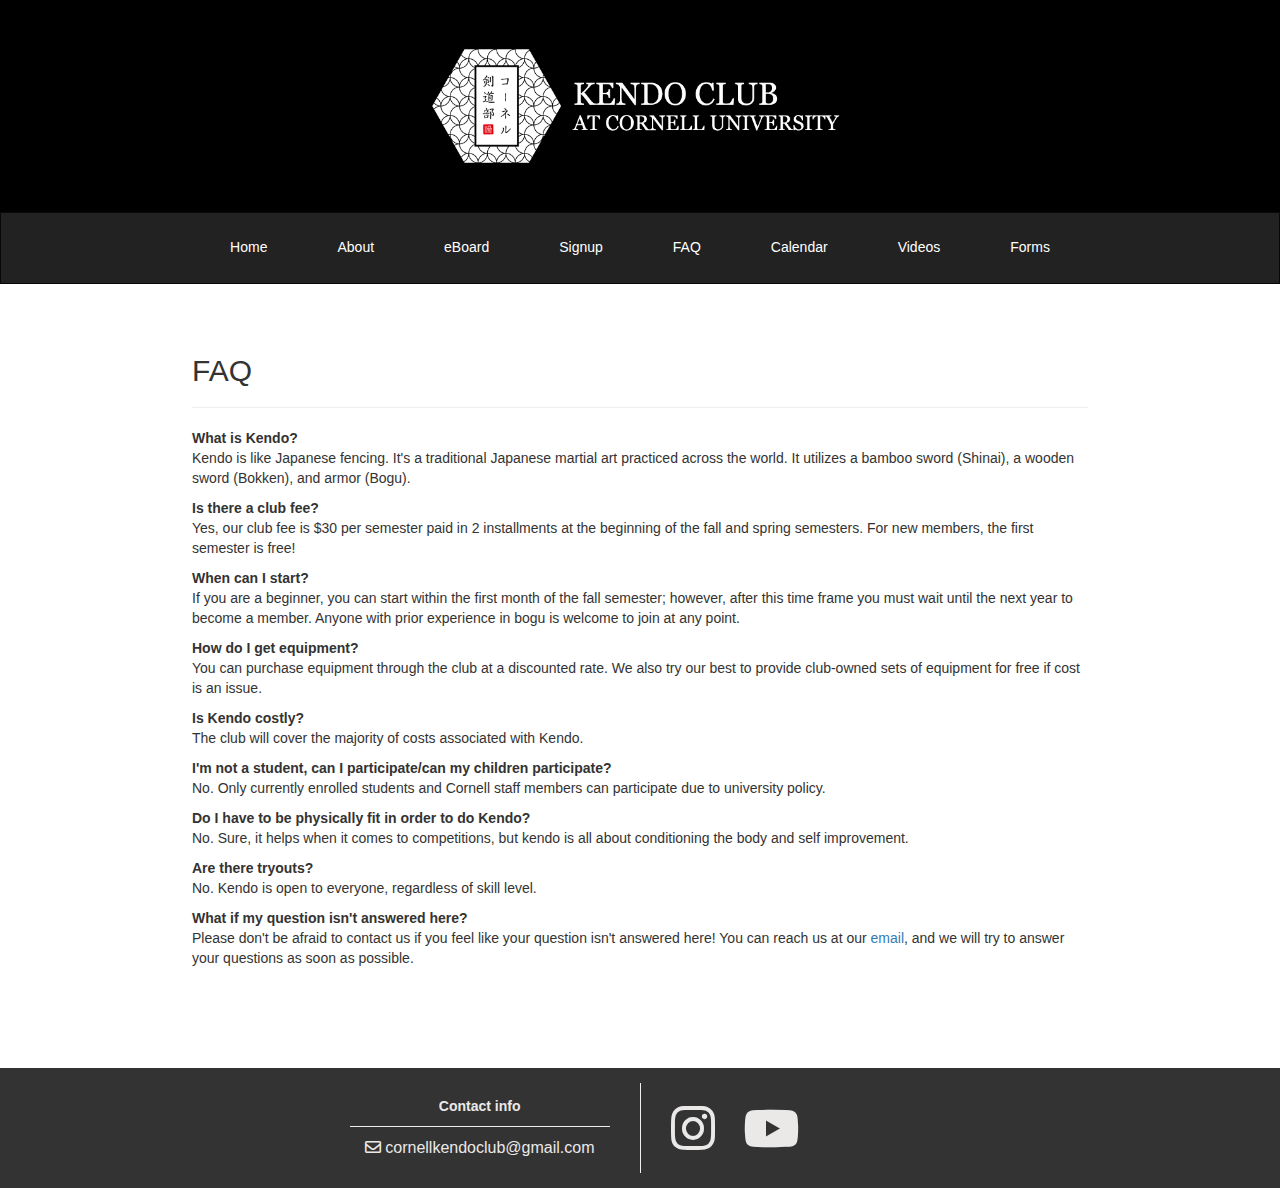
<file: faq.html>
<!DOCTYPE html>
<html lang=en>
<head>
    <meta charset=UTF-8>
	<meta name="viewport" content="width=device-width, initial-scale=1">
	<meta name='description' content='Cornell Kendo Club'>
	<meta name='keywords' content='Cornell, kendo, club, Ithaca, martial arts, students, activity'>
	<meta name='theme-color' content='black'>
	<meta name='author' content='MacKenzie Harnett, Jeong Hyun Lee'>
	<link rel="icon" href="images/Favicon_Logos/favicon_image.png">

    <style>
    hr,img{border:0}h2,hr{margin-top:20px}h2,ul{margin-bottom:10px}.navbar,.navbar-toggle,body,header,ul{position:relative}button,footer a,h2{color:inherit}a,footer a{text-decoration:none}html{font-family:sans-serif;-webkit-text-size-adjust:100%;-ms-text-size-adjust:100%}footer,header,main,nav{display:block}a{background-color:transparent;color:#337ab7}b{font-weight:700}img{vertical-align:middle}hr{height:0;-webkit-box-sizing:content-box;-moz-box-sizing:content-box;box-sizing:content-box;margin-bottom:20px;border-top:1px solid #eee}button{margin:0;font:inherit;overflow:visible;text-transform:none;-webkit-appearance:button}button::-moz-focus-inner{padding:0;border:0}.container-fluid,.navbar-collapse{padding-right:15px;padding-left:15px}*,:after,:before{-webkit-box-sizing:border-box;-moz-box-sizing:border-box;box-sizing:border-box}html{font-size:10px}body{margin:0;font-family:"Helvetica Neue",Helvetica,Arial,sans-serif;font-size:14px;line-height:1.42857143;color:#333;background-color:#fff}button,h2{font-family:inherit}button{font-size:inherit;line-height:inherit}h2{font-weight:500;line-height:1.1;font-size:30px}p{margin:0 0 10px}.small{font-size:85%}ul{margin-top:0}.container-fluid{margin-right:auto;margin-left:auto}.collapse{display:none}.navbar{min-height:50px;margin-bottom:20px;border:1px solid transparent}.navbar-collapse{overflow-x:visible;-webkit-overflow-scrolling:touch;border-top:1px solid transparent;-webkit-box-shadow:inset 0 1px 0 rgba(255,255,255,.1);box-shadow:inset 0 1px 0 rgba(255,255,255,.1)}.container-fluid>.navbar-collapse,.container-fluid>.navbar-header{margin-right:-15px;margin-left:-15px}@media (min-width:768px){.navbar{border-radius:4px}.navbar-header{float:left}.navbar-collapse{width:auto;border-top:0;-webkit-box-shadow:none;box-shadow:none}.navbar-collapse.collapse{display:block!important;height:auto!important;padding-bottom:0;overflow:visible!important}.container-fluid>.navbar-collapse,.container-fluid>.navbar-header{margin-right:0;margin-left:0}}.navbar-toggle{float:right;padding:9px 10px;margin-top:8px;margin-right:15px;margin-bottom:8px;background-color:transparent;background-image:none;border:1px solid transparent;border-radius:4px}.navbar-toggle .icon-bar{display:block;width:22px;height:2px;border-radius:1px}.navbar-toggle .icon-bar+.icon-bar{margin-top:4px}@media (min-width:768px){.navbar-toggle{display:none}}.navbar-inverse{background-color:#222;border-color:#080808}.navbar-inverse .navbar-toggle{border-color:#333}.navbar-inverse .navbar-toggle .icon-bar{background-color:#fff}.navbar-inverse .navbar-collapse{border-color:#101010}.container-fluid:after,.container-fluid:before,.navbar-collapse:after,.navbar-collapse:before,.navbar-header:after,.navbar-header:before,.navbar:after,.navbar:before{display:table;content:" "}footer,ul{bottom:0;display:flex}#banner,li a{display:block}.container-fluid:after,.navbar-collapse:after,.navbar-header:after,.navbar:after{clear:both}@-ms-viewport{width:device-width}*{border-radius:0!important;-moz-border-radius:0!important}body,html{width:100%;padding:0}html{height:100%}body{padding-bottom:150px;min-height:100%}header{background-color:#000;padding-top:30px}ul{top:0;height:60px;list-style-type:none;padding:0}li a{font:helvetica;padding:14px 25px;text-decoration:none!important;color:#fff!important}nav li{margin:0;padding:10px;display:table-cell;float:left}footer{margin-bottom:0;padding:10px;position:absolute;width:100%;height:120px;background:#333;align-items:center;justify-content:center}footer hr{width:259.67px}.content{width:70%;max-width:960px;margin:auto}#banner-container{margin-bottom:30px;max-width:600px}#banner{width:80%;max-width:760px;object-fit:contain;margin:auto}.navbar .content{width:auto;display:table}.page-title{color:#333;margin-top:70px}footer.small{display:none}.footer-text{color:#ebe8e8;font-family:Helvetica;margin:10px 0}#email{font-size:12pt}.fa-facebook,.fa-youtube{font-size:30pt}@media (max-width:947px) and (min-width:768px){li a{padding:14px 10px}}@media (max-width:768px){ul{display:block}header{padding-top:15px}#banner{width:100%}#banner-container{margin-bottom:15px}}@media (max-width:620px){footer{display:none}footer.small{display:flex;font-size:14px}footer hr{width:240.44px}#email{font-size:11pt}.fa-facebook,.fa-youtube{font-size:18pt}}
    </style>

    <link rel="preload" href="https://maxcdn.bootstrapcdn.com/bootstrap/3.3.7/css/bootstrap.min.css" as="style" onload="this.onload=null;this.rel='stylesheet'">
	<link rel="preload" href="https://use.fontawesome.com/releases/v5.8.2/css/all.css" as="style" onload="this.onload=null;this.rel='stylesheet'">
	<link rel="preload" href="styles/all.min.css" as="style" onload="this.onload=null;this.rel='stylesheet'">
	<noscript>
		<link rel="stylesheet" type="text/css" href="https://maxcdn.bootstrapcdn.com/bootstrap/3.3.7/css/bootstrap.min.css" integrity="sha384-BVYiiSIFeK1dGmJRAkycuHAHRg32OmUcww7on3RYdg4Va+PmSTsz/K68vbdEjh4u" crossorigin="anonymous">
		<link rel="stylesheet" type="text/css" href="https://use.fontawesome.com/releases/v5.8.2/css/all.css" integrity="sha384-lKuwvrZot6UHsBSfcMvOkWwlCMgc0TaWr+30HWe3a4ltaBwTZhyTEggF5tJv8tbt" crossorigin="anonymous">
		<link rel="stylesheet" type="text/css" href="styles/all.min.css">
	</noscript>
	<script>!function(t){"use strict";t.loadCSS||(t.loadCSS=function(){});var e=loadCSS.relpreload={};if(e.support=function(){var e;try{e=t.document.createElement("link").relList.supports("preload")}catch(t){e=!1}return function(){return e}}(),e.bindMediaToggle=function(t){var e=t.media||"all";function a(){t.media=e}t.addEventListener?t.addEventListener("load",a):t.attachEvent&&t.attachEvent("onload",a),setTimeout(function(){t.rel="stylesheet",t.media="only x"}),setTimeout(a,3e3)},e.poly=function(){if(!e.support())for(var a=t.document.getElementsByTagName("link"),n=0;n<a.length;n++){var o=a[n];"preload"!==o.rel||"style"!==o.getAttribute("as")||o.getAttribute("data-loadcss")||(o.setAttribute("data-loadcss",!0),e.bindMediaToggle(o))}},!e.support()){e.poly();var a=t.setInterval(e.poly,500);t.addEventListener?t.addEventListener("load",function(){e.poly(),t.clearInterval(a)}):t.attachEvent&&t.attachEvent("onload",function(){e.poly(),t.clearInterval(a)})}"undefined"!=typeof exports?exports.loadCSS=loadCSS:t.loadCSS=loadCSS}("undefined"!=typeof global?global:this);
	</script>

	<script type='text/javascript' src="https://ajax.googleapis.com/ajax/libs/jquery/3.3.1/jquery.min.js" defer></script>
	<script src="https://maxcdn.bootstrapcdn.com/bootstrap/3.3.7/js/bootstrap.min.js" integrity="sha384-Tc5IQib027qvyjSMfHjOMaLkfuWVxZxUPnCJA7l2mCWNIpG9mGCD8wGNIcPD7Txa" crossorigin="anonymous" defer></script>

	<meta property="og:title" content="Cornell Kendo Club">
	<meta property="og:type" content="website">
	<meta property="og:url" content="">
	<meta property="og:image" content="images/Favicon_Logos/logo2.png">
    <title>FAQ | Cornell Kendo Club</title>
</head>

<body>
    <header>
        <div class="content" id='banner-container'>
			<img id="banner" src="images/banner_optimized.png" alt="banner">
		</div>
		<nav class="navbar navbar-inverse">
			<div class="container-fluid">
				<div class="navbar-header">
					<button type="button" class="navbar-toggle" data-toggle="collapse" data-target="#myNavbar">
						<span class="icon-bar"></span>
						<span class="icon-bar"></span>
						<span class="icon-bar"></span>
					</button>
				</div>
				<div class="collapse navbar-collapse" id="myNavbar">
					<div class="content">
						<ul>
							<li><a href="index.html">Home</a></li>
							<li><a href="about.html">About</a></li>
							<li><a href="eboard.html">eBoard</a></li>
							<li><a href="https://forms.gle/M6DQ3hEpgNvjr6v59" target="_blank">Signup</a></li>
							<li><a href="faq.html">FAQ</a></li>
                            <li><a href="calendar.html">Calendar</a></li>
							<li><a href="https://www.youtube.com/channel/UC7Iqv7rdZycY0WpknVnVzFQ" target="_blank">Videos</a></li>
							<li><a href="forms.html">Forms</a></li>
						</ul>
					</div>
				</div>
			</div>
		</nav>
	</header>

    <main>
        <div class="content">
            <h2 class="page-title">FAQ</h2>

            <hr />
            <p><strong>What is Kendo?</strong><br>
            Kendo is like Japanese fencing. It's a traditional Japanese martial art practiced across the world. It utilizes a bamboo sword (Shinai), a wooden sword (Bokken), and armor (Bogu).</p>

            <p><strong>Is there a club fee?</strong><br>
            Yes, our club fee is $30 per semester paid in 2 installments at the beginning of the fall and spring semesters. For new members, the first semester is free!</p>

            <p><strong>When can I start?</strong><br>
            If you are a beginner, you can start within the first month of the fall semester; however, after this time frame you must wait until the next year to become a member. Anyone with prior experience in bogu is welcome to join at any point.</p>

            <p><strong>How do I get equipment?</strong><br>
            You can purchase equipment through the club at a discounted rate. We also try our best to provide club-owned sets of equipment for free if cost is an issue.</p>

            <p><strong>Is Kendo costly?</strong><br>
            The club will cover the majority of costs associated with Kendo.</p>

            <p><strong>I'm not a student, can I participate/can my children participate?</strong><br>
            No. Only currently enrolled students and Cornell staff members can participate due to university policy.</p>

            <p><strong>Do I have to be physically fit in order to do Kendo?</strong><br>
            No. Sure, it helps when it comes to competitions, but kendo is all about conditioning the body and self improvement.</p>

            <p><strong>Are there tryouts?</strong><br>
            No. Kendo is open to everyone, regardless of skill level.</p>

            <p style='margin-bottom: 70px'><strong>What if my question isn't answered here?</strong><br>
            Please don't be afraid to contact us if you feel like your question isn't answered here! You can reach us at our <a href="mailto:cornellkendoclub@gmail.com">email</a>, and we will try to answer your questions as soon as possible.</p>
        </div>
    </main>

    <footer>
        <div class="footer-left">
            <center>
                <p class='footer-text'><b>Contact info</b></p>
                <hr style="margin:10px 0px">
                <p></p>
                <p class='footer-text' id="email"><a href="mailto:cornellkendoclub@gmail.com" target="_blank" data-toggle="tooltip" title="Email" data-placement="left"><i class="far fa-envelope"></i> cornellkendoclub@gmail.com</a></p>
            </center>
        </div>
        <div class="vertical-line">
        </div>
        <div class="footer-right">
            <p class='footer-text'><a href="https://www.instagram.com/cornell_kendo/" target="_blank" data-toggle="tooltip" title="Instagram" data-placement="bottom"><i class="fab fa-instagram" style="font-size:50px;"></i></a>
                <span style="padding-right: 25px"></span><a href="https://www.youtube.com/channel/UC7Iqv7rdZycY0WpknVnVzFQ" target="_blank" data-toggle="tooltip" title="Youtube" data-placement="bottom"><i class="fab fa-youtube" style="font-size:50px;"></i></a>
            </p>
        </div>
    </footer>

    <footer class="small">
        <center>
            <p class='footer-text'><b>Contact info</b></p>
            <hr style="margin:10px 0px">
            <p></p>
            <p class='footer-text' id="email"><a href="mailto:cornellkendoclub@gmail.com" target="_blank" data-toggle="tooltip" title="Email" data-placement="left"><i class="far fa-envelope"></i> cornellkendoclub@gmail.com</a></p>
            <p></p>
            <p class='footer-text'><a href="https://www.instagram.com/cornell_kendo/" target="_blank" data-toggle="tooltip" title="Instagram" data-placement="left"><i class="fab fa-instagram"></i></a>
            <span style="padding-right: 25px"></span><a href="https://www.youtube.com/channel/UC7Iqv7rdZycY0WpknVnVzFQ" target="_blank" data-toggle="tooltip" title="Youtube" data-placement="right"><i class="fab fa-youtube"></i></a>
            </p>
        </center>
    </footer>
    <script>
        window.addEventListener('DOMContentLoaded', function() {
            $('[data-toggle="tooltip"]').tooltip();
        });
    </script>
</body>
</html>
</file>
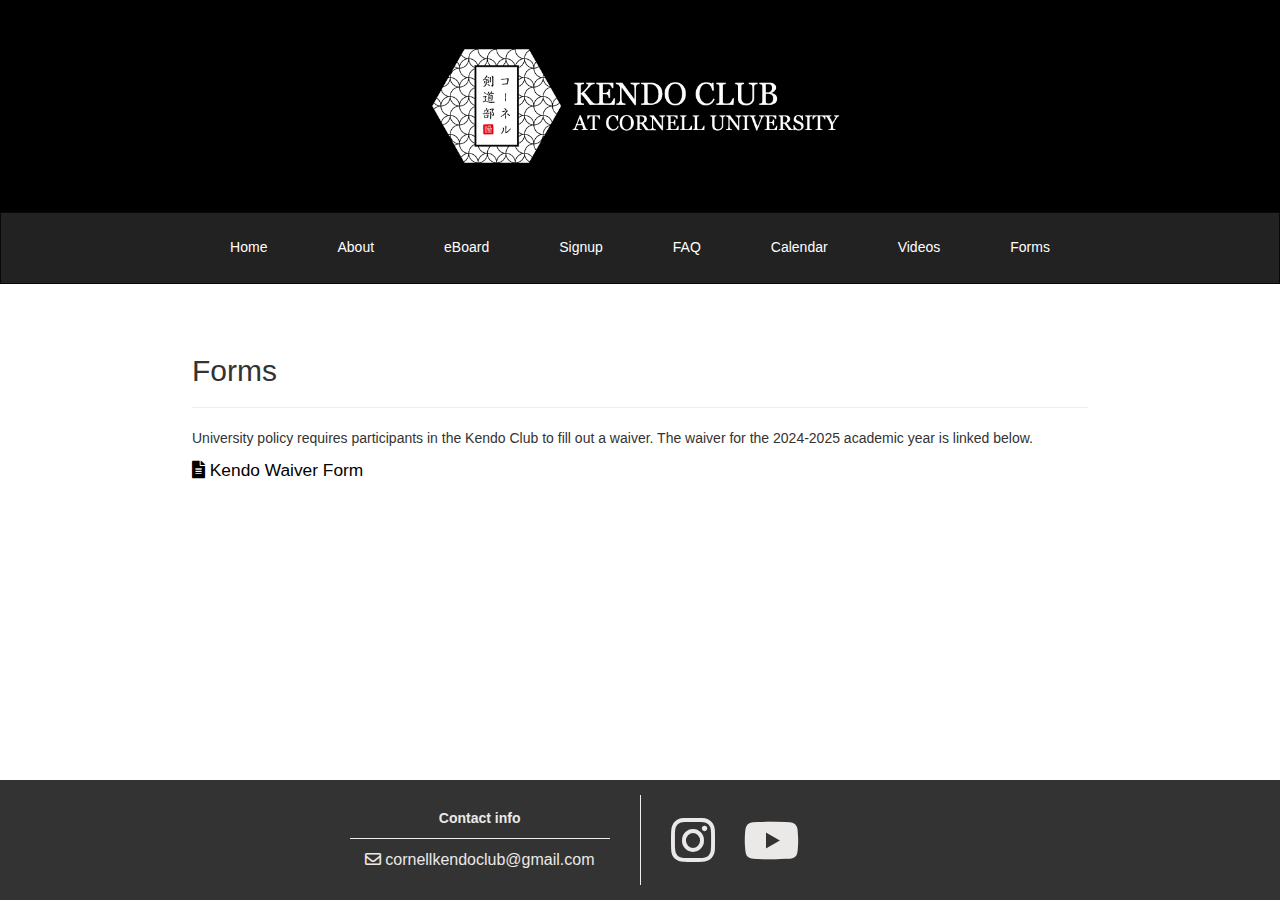
<file: forms.html>
<!DOCTYPE html>
<html lang=en>
<head>
    <meta charset=UTF-8>
	<meta name="viewport" content="width=device-width, initial-scale=1">
	<meta name='description' content='Cornell Kendo Club'>
	<meta name='keywords' content='Cornell, kendo, club, Ithaca, martial arts, students, activity'>
	<meta name='theme-color' content='black'>
	<meta name='author' content='MacKenzie Harnett, Jeong Hyun Lee'>
	<link rel="icon" href="images/Favicon_Logos/favicon_image.png">

    <style>
    hr,img{border:0}h2,hr{margin-top:20px}h2,ul{margin-bottom:10px}.navbar,.navbar-toggle,body,header,ul{position:relative}button,footer a,h2{color:inherit}a,footer a{text-decoration:none}html{font-family:sans-serif;-webkit-text-size-adjust:100%;-ms-text-size-adjust:100%}footer,header,main,nav{display:block}a{background-color:transparent;color:#337ab7}b{font-weight:700}img{vertical-align:middle}hr{height:0;-webkit-box-sizing:content-box;-moz-box-sizing:content-box;box-sizing:content-box;margin-bottom:20px;border-top:1px solid #eee}button{margin:0;font:inherit;overflow:visible;text-transform:none;-webkit-appearance:button}button::-moz-focus-inner{padding:0;border:0}.container-fluid,.navbar-collapse{padding-right:15px;padding-left:15px}*,:after,:before{-webkit-box-sizing:border-box;-moz-box-sizing:border-box;box-sizing:border-box}html{font-size:10px}body{margin:0;font-family:"Helvetica Neue",Helvetica,Arial,sans-serif;font-size:14px;line-height:1.42857143;color:#333;background-color:#fff}button,h2{font-family:inherit}button{font-size:inherit;line-height:inherit}h2{font-weight:500;line-height:1.1;font-size:30px}p{margin:0 0 10px}.small{font-size:85%}ul{margin-top:0}.container-fluid{margin-right:auto;margin-left:auto}.collapse{display:none}.navbar{min-height:50px;margin-bottom:20px;border:1px solid transparent}.navbar-collapse{overflow-x:visible;-webkit-overflow-scrolling:touch;border-top:1px solid transparent;-webkit-box-shadow:inset 0 1px 0 rgba(255,255,255,.1);box-shadow:inset 0 1px 0 rgba(255,255,255,.1)}.container-fluid>.navbar-collapse,.container-fluid>.navbar-header{margin-right:-15px;margin-left:-15px}@media (min-width:768px){.navbar{border-radius:4px}.navbar-header{float:left}.navbar-collapse{width:auto;border-top:0;-webkit-box-shadow:none;box-shadow:none}.navbar-collapse.collapse{display:block!important;height:auto!important;padding-bottom:0;overflow:visible!important}.container-fluid>.navbar-collapse,.container-fluid>.navbar-header{margin-right:0;margin-left:0}}.navbar-toggle{float:right;padding:9px 10px;margin-top:8px;margin-right:15px;margin-bottom:8px;background-color:transparent;background-image:none;border:1px solid transparent;border-radius:4px}.navbar-toggle .icon-bar{display:block;width:22px;height:2px;border-radius:1px}.navbar-toggle .icon-bar+.icon-bar{margin-top:4px}@media (min-width:768px){.navbar-toggle{display:none}}.navbar-inverse{background-color:#222;border-color:#080808}.navbar-inverse .navbar-toggle{border-color:#333}.navbar-inverse .navbar-toggle .icon-bar{background-color:#fff}.navbar-inverse .navbar-collapse{border-color:#101010}.container-fluid:after,.container-fluid:before,.navbar-collapse:after,.navbar-collapse:before,.navbar-header:after,.navbar-header:before,.navbar:after,.navbar:before{display:table;content:" "}footer,ul{bottom:0;display:flex}#banner,li a{display:block}.container-fluid:after,.navbar-collapse:after,.navbar-header:after,.navbar:after{clear:both}@-ms-viewport{width:device-width}*{border-radius:0!important;-moz-border-radius:0!important}body,html{width:100%;padding:0}html{height:100%}body{padding-bottom:150px;min-height:100%}header{background-color:#000;padding-top:30px}ul{top:0;height:60px;list-style-type:none;padding:0}li a{font:helvetica;padding:14px 25px;text-decoration:none!important;color:#fff!important}nav li{margin:0;padding:10px;display:table-cell;float:left}footer{margin-bottom:0;padding:10px;position:absolute;width:100%;height:120px;background:#333;align-items:center;justify-content:center}footer hr{width:259.67px}.content{width:70%;max-width:960px;margin:auto}#banner-container{margin-bottom:30px;max-width:600px}#banner{width:80%;max-width:760px;object-fit:contain;margin:auto}.navbar .content{width:auto;display:table}.page-title{color:#333;margin-top:70px}footer.small{display:none}.footer-text{color:#ebe8e8;font-family:Helvetica;margin:10px 0}#email{font-size:12pt}.fa-facebook,.fa-youtube{font-size:30pt}@media (max-width:947px) and (min-width:768px){li a{padding:14px 10px}}@media (max-width:768px){ul{display:block}header{padding-top:15px}#banner{width:100%}#banner-container{margin-bottom:15px}}@media (max-width:620px){footer{display:none}footer.small{display:flex;font-size:14px}footer hr{width:240.44px}#email{font-size:11pt}.fa-facebook,.fa-youtube{font-size:18pt}}
    </style>

    <link rel="preload" href="https://maxcdn.bootstrapcdn.com/bootstrap/3.3.7/css/bootstrap.min.css" as="style" onload="this.onload=null;this.rel='stylesheet'">
	<link rel="preload" href="https://use.fontawesome.com/releases/v5.8.2/css/all.css" as="style" onload="this.onload=null;this.rel='stylesheet'">
	<link rel="preload" href="styles/all.min.css" as="style" onload="this.onload=null;this.rel='stylesheet'">
	<noscript>
		<link rel="stylesheet" type="text/css" href="https://maxcdn.bootstrapcdn.com/bootstrap/3.3.7/css/bootstrap.min.css" integrity="sha384-BVYiiSIFeK1dGmJRAkycuHAHRg32OmUcww7on3RYdg4Va+PmSTsz/K68vbdEjh4u" crossorigin="anonymous">
		<link rel="stylesheet" type="text/css" href="https://use.fontawesome.com/releases/v5.8.2/css/all.css" integrity="sha384-lKuwvrZot6UHsBSfcMvOkWwlCMgc0TaWr+30HWe3a4ltaBwTZhyTEggF5tJv8tbt" crossorigin="anonymous">
		<link rel="stylesheet" type="text/css" href="styles/all.min.css">
	</noscript>
	<script>!function(t){"use strict";t.loadCSS||(t.loadCSS=function(){});var e=loadCSS.relpreload={};if(e.support=function(){var e;try{e=t.document.createElement("link").relList.supports("preload")}catch(t){e=!1}return function(){return e}}(),e.bindMediaToggle=function(t){var e=t.media||"all";function a(){t.media=e}t.addEventListener?t.addEventListener("load",a):t.attachEvent&&t.attachEvent("onload",a),setTimeout(function(){t.rel="stylesheet",t.media="only x"}),setTimeout(a,3e3)},e.poly=function(){if(!e.support())for(var a=t.document.getElementsByTagName("link"),n=0;n<a.length;n++){var o=a[n];"preload"!==o.rel||"style"!==o.getAttribute("as")||o.getAttribute("data-loadcss")||(o.setAttribute("data-loadcss",!0),e.bindMediaToggle(o))}},!e.support()){e.poly();var a=t.setInterval(e.poly,500);t.addEventListener?t.addEventListener("load",function(){e.poly(),t.clearInterval(a)}):t.attachEvent&&t.attachEvent("onload",function(){e.poly(),t.clearInterval(a)})}"undefined"!=typeof exports?exports.loadCSS=loadCSS:t.loadCSS=loadCSS}("undefined"!=typeof global?global:this);
	</script>

	<script type='text/javascript' src="https://ajax.googleapis.com/ajax/libs/jquery/3.3.1/jquery.min.js" defer></script>
	<script src="https://maxcdn.bootstrapcdn.com/bootstrap/3.3.7/js/bootstrap.min.js" integrity="sha384-Tc5IQib027qvyjSMfHjOMaLkfuWVxZxUPnCJA7l2mCWNIpG9mGCD8wGNIcPD7Txa" crossorigin="anonymous" defer></script>

	<meta property="og:title" content="Cornell Kendo Club">
	<meta property="og:type" content="website">
	<meta property="og:url" content="">
	<meta property="og:image" content="images/Favicon_Logos/logo2.png">
    <title>Forms | Cornell Kendo Club</title>
</head>

<body>
    <header>
        <div class="content" id='banner-container'>
			<img id="banner" src="images/banner_optimized.png" alt="banner">
		</div>
		<nav class="navbar navbar-inverse">
			<div class="container-fluid">
				<div class="navbar-header">
					<button type="button" class="navbar-toggle" data-toggle="collapse" data-target="#myNavbar">
						<span class="icon-bar"></span>
						<span class="icon-bar"></span>
						<span class="icon-bar"></span>
					</button>
				</div>
				<div class="collapse navbar-collapse" id="myNavbar">
					<div class="content">
						<ul>
							<li><a href="index.html">Home</a></li>
							<li><a href="about.html">About</a></li>
							<li><a href="eboard.html">eBoard</a></li>
							<li><a href="https://forms.gle/M6DQ3hEpgNvjr6v59" target="_blank">Signup</a></li>
							<li><a href="faq.html">FAQ</a></li>
                            <li><a href="calendar.html">Calendar</a></li>
							<li><a href="https://www.youtube.com/channel/UC7Iqv7rdZycY0WpknVnVzFQ" target="_blank">Videos</a></li>
							<li><a href="forms.html">Forms</a></li>
						</ul>
					</div>
				</div>
			</div>
		</nav>
	</header>

    <main>
        <div class="content">
            <h2 class="page-title">Forms</h2>
            <hr />
            <p><span>University policy requires participants in the Kendo Club to fill out a waiver. The waiver for the 2024-2025 academic year is linked below.</span></p>
            <p><span><a class="forms" href="https://cornell.campusgroups.com//campusactivities/survey?survey_uid=23d34bec-1e8b-11ef-aaa7-0a80ef5ee5f9&feedback_event_id=&content_type=&content_type_id="><i class="fas fa-file-alt"></i> Kendo Waiver Form</a></span></p>
        </div>
    </main>

    <footer>
        <div class="footer-left">
            <center>
                <p class='footer-text'><b>Contact info</b></p>
                <hr style="margin:10px 0px">
                <p></p>
                <p class='footer-text' id="email"><a href="mailto:cornellkendoclub@gmail.com" target="_blank" data-toggle="tooltip" title="Email" data-placement="left"><i class="far fa-envelope"></i> cornellkendoclub@gmail.com</a></p>
            </center>
        </div>
        <div class="vertical-line">
        </div>
        <div class="footer-right">
            <p class='footer-text'><a href="https://www.instagram.com/cornell_kendo/" target="_blank" data-toggle="tooltip" title="Instagram" data-placement="bottom"><i class="fab fa-instagram" style="font-size:50px;"></i></a>
            <span style="padding-right: 25px"></span><a href="https://www.youtube.com/channel/UC7Iqv7rdZycY0WpknVnVzFQ" target="_blank" data-toggle="tooltip" title="Youtube" data-placement="bottom"><i class="fab fa-youtube" style="font-size:50px;"></i></a>
            </p>
        </div>
    </footer>

    <footer class="small">
        <center>
            <p class='footer-text'><b>Contact info</b></p>
            <hr style="margin:10px 0px">
            <p></p>
            <p class='footer-text' id="email"><a href="mailto:cornellkendoclub@gmail.com" target="_blank" data-toggle="tooltip" title="Email" data-placement="left"><i class="far fa-envelope"></i> cornellkendoclub@gmail.com</a></p>
            <p></p>
            <p class='footer-text'><a href="https://www.instagram.com/cornell_kendo/" target="_blank" data-toggle="tooltip" title="Instagram" data-placement="left"><i class="fab fa-instagram"></i></a>
            <span style="padding-right: 25px"></span><a href="https://www.youtube.com/channel/UC7Iqv7rdZycY0WpknVnVzFQ" target="_blank" data-toggle="tooltip" title="Youtube" data-placement="right"><i class="fab fa-youtube"></i></a>
            </p>
        </center>
    </footer>
    <script>
        window.addEventListener('DOMContentLoaded', function() {
            $('[data-toggle="tooltip"]').tooltip();
        });
    </script>
</body>
</html>
</file>
<file: styles/all.min.css>
body,header,ul{position:relative}li a,main span a{text-decoration:none!important}footer,ul{bottom:0;display:flex}#banner,li a{display:block}*{border-radius:0!important;-moz-border-radius:0!important}body,html{width:100%;padding:0}html{height:100%}body{padding-bottom:150px;min-height:100%}header{background-color:#000;padding-top:30px}ul{top:0;height:60px;list-style-type:none;padding:0}li a{font:helvetica;padding:14px 25px;color:#fff!important}nav li{margin:0;padding:10px;display:table-cell;float:left}nav li a:hover{background-color:#111;color:red!important}main span a{color:#000;font-size:13pt}main span a:hover{color:#009}footer{margin-bottom:0;padding:10px;position:absolute;width:100%;height:120px;background:#333;align-items:center;justify-content:center}footer hr{width:259.67px}footer a{color:inherit}footer a,footer a:focus,footer a:hover{text-decoration:none}footer a:hover{color:#A9A9A9}footer a:focus{color:#fff}.content{width:70%;max-width:960px;margin:auto}#banner-container{margin-bottom:30px;max-width:600px}#banner{width:80%;max-width:760px;object-fit:contain;margin:auto}.navbar .content{width:auto;display:table}.page-title{color:#333;margin-top:70px}footer.small{display:none}.footer-text{color:#ebe8e8;font-family:Helvetica;margin:10px 0}.footer-right{width:259.67px}#email{font-size:12pt}.vertical-line{border:0;border-left:1px solid #eee;width:0;height:90px;margin:0 30px}.fa-facebook,.fa-youtube{font-size:30pt}@media (max-width:947px) and (min-width:768px){li a{padding:14px 10px}}@media (max-width:768px){ul{display:block}header{padding-top:15px}#banner{width:100%}#banner-container{margin-bottom:15px}}@media (max-width:620px){footer{display:none}footer.small{display:flex;font-size:14px}footer hr{width:240.44px}#email{font-size:11pt}.fa-facebook,.fa-youtube{font-size:18pt}}
</file>
